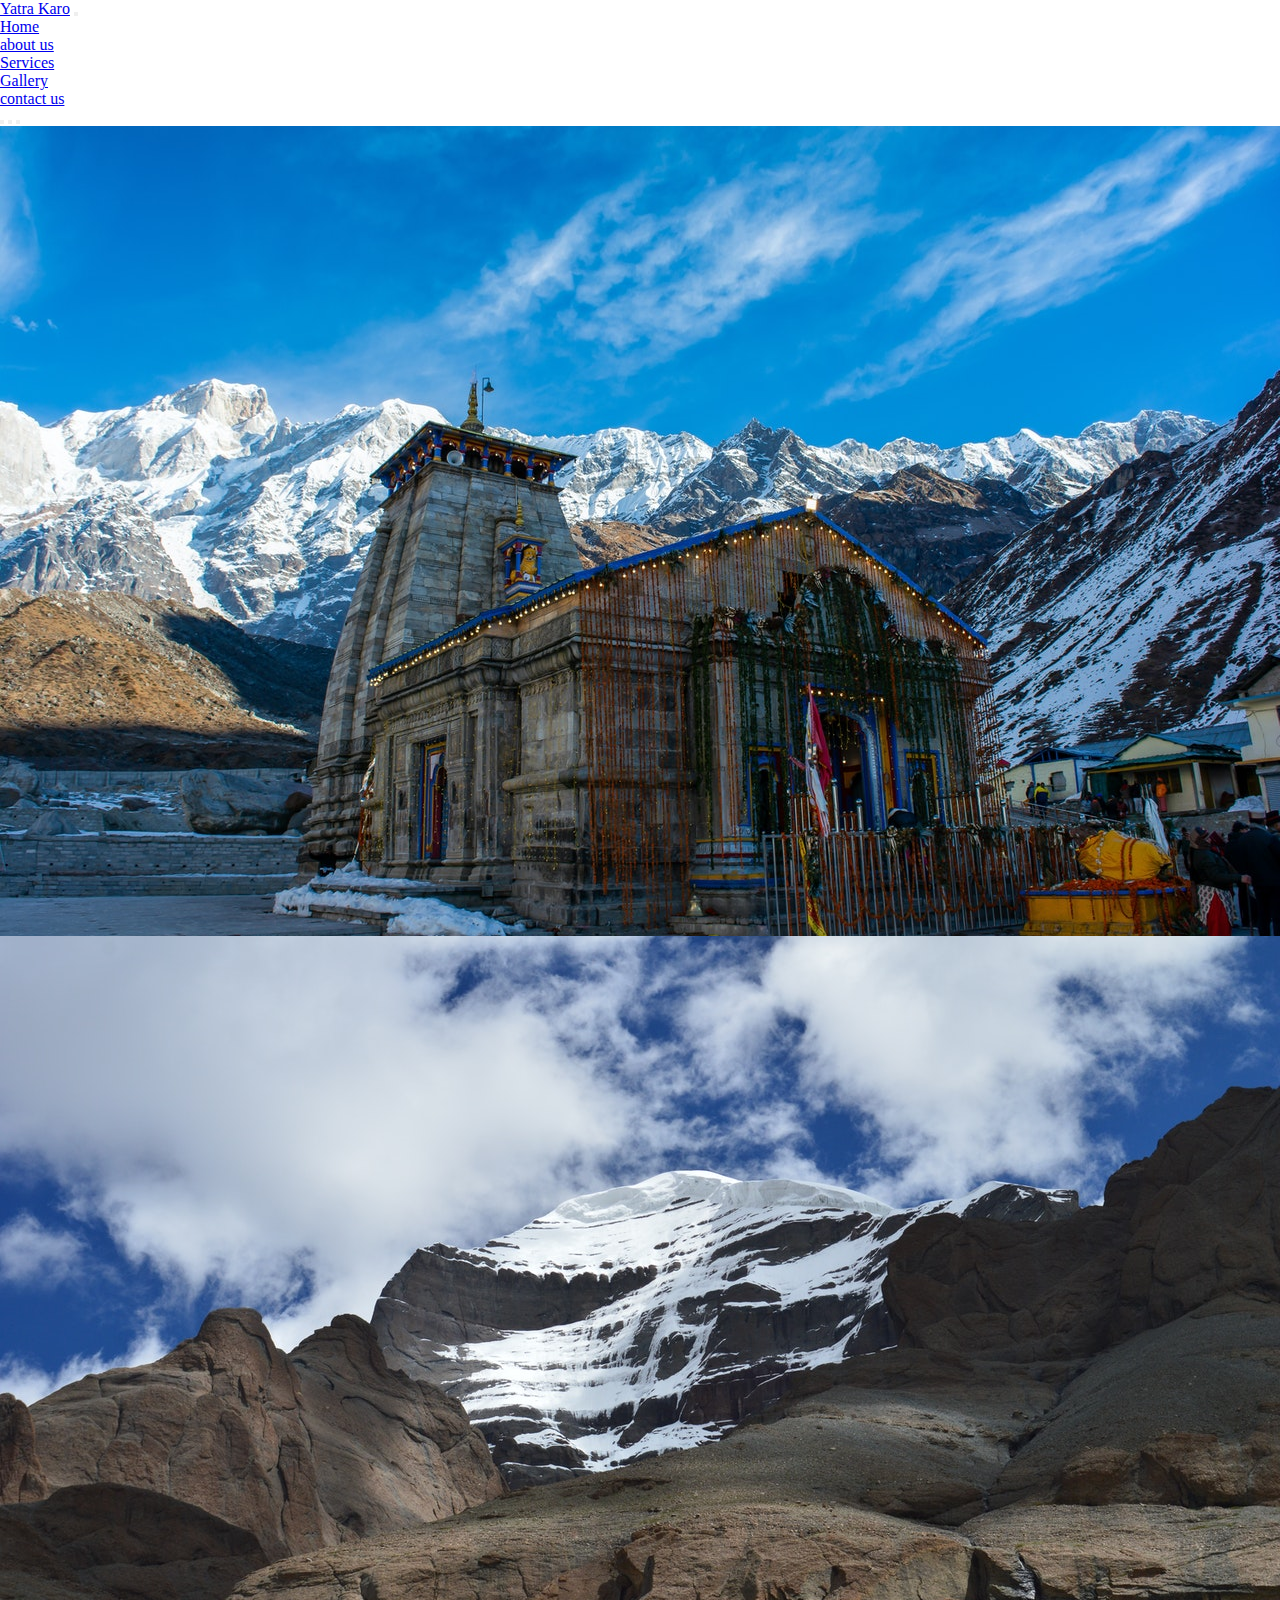
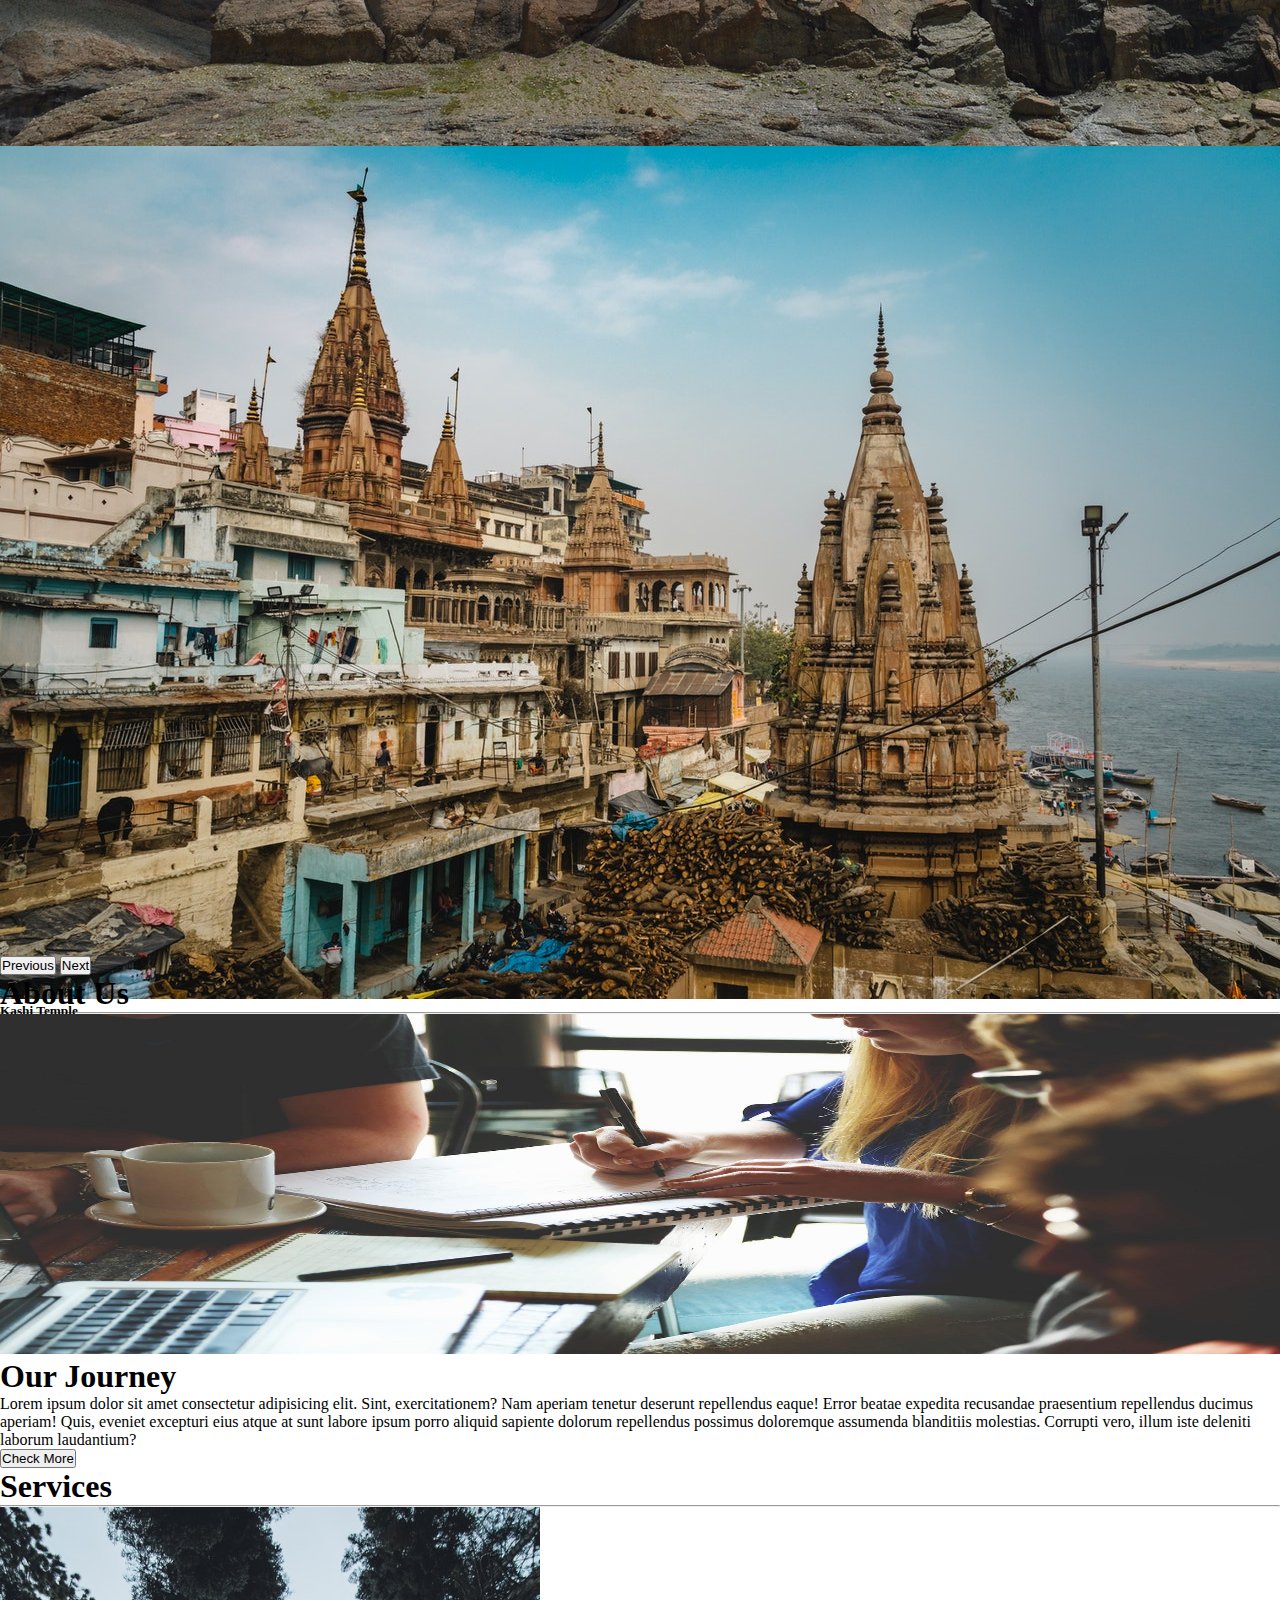
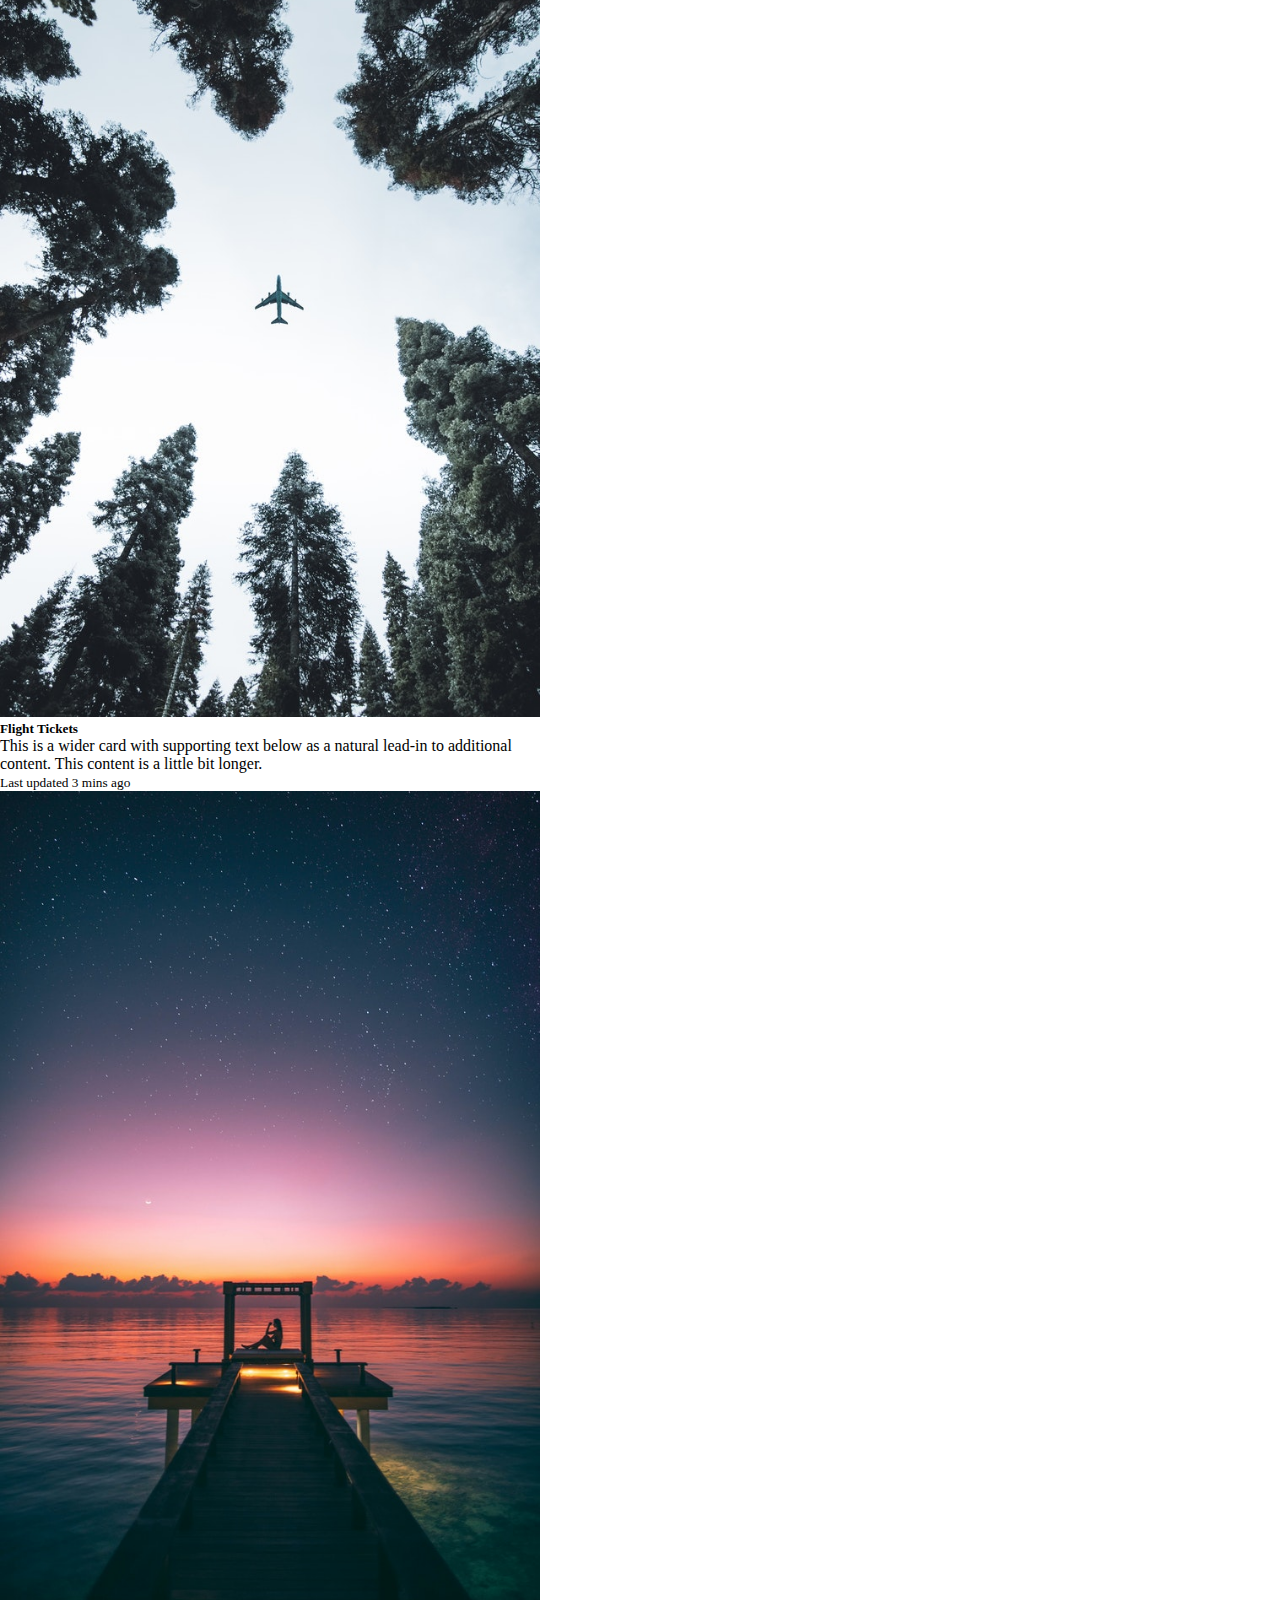
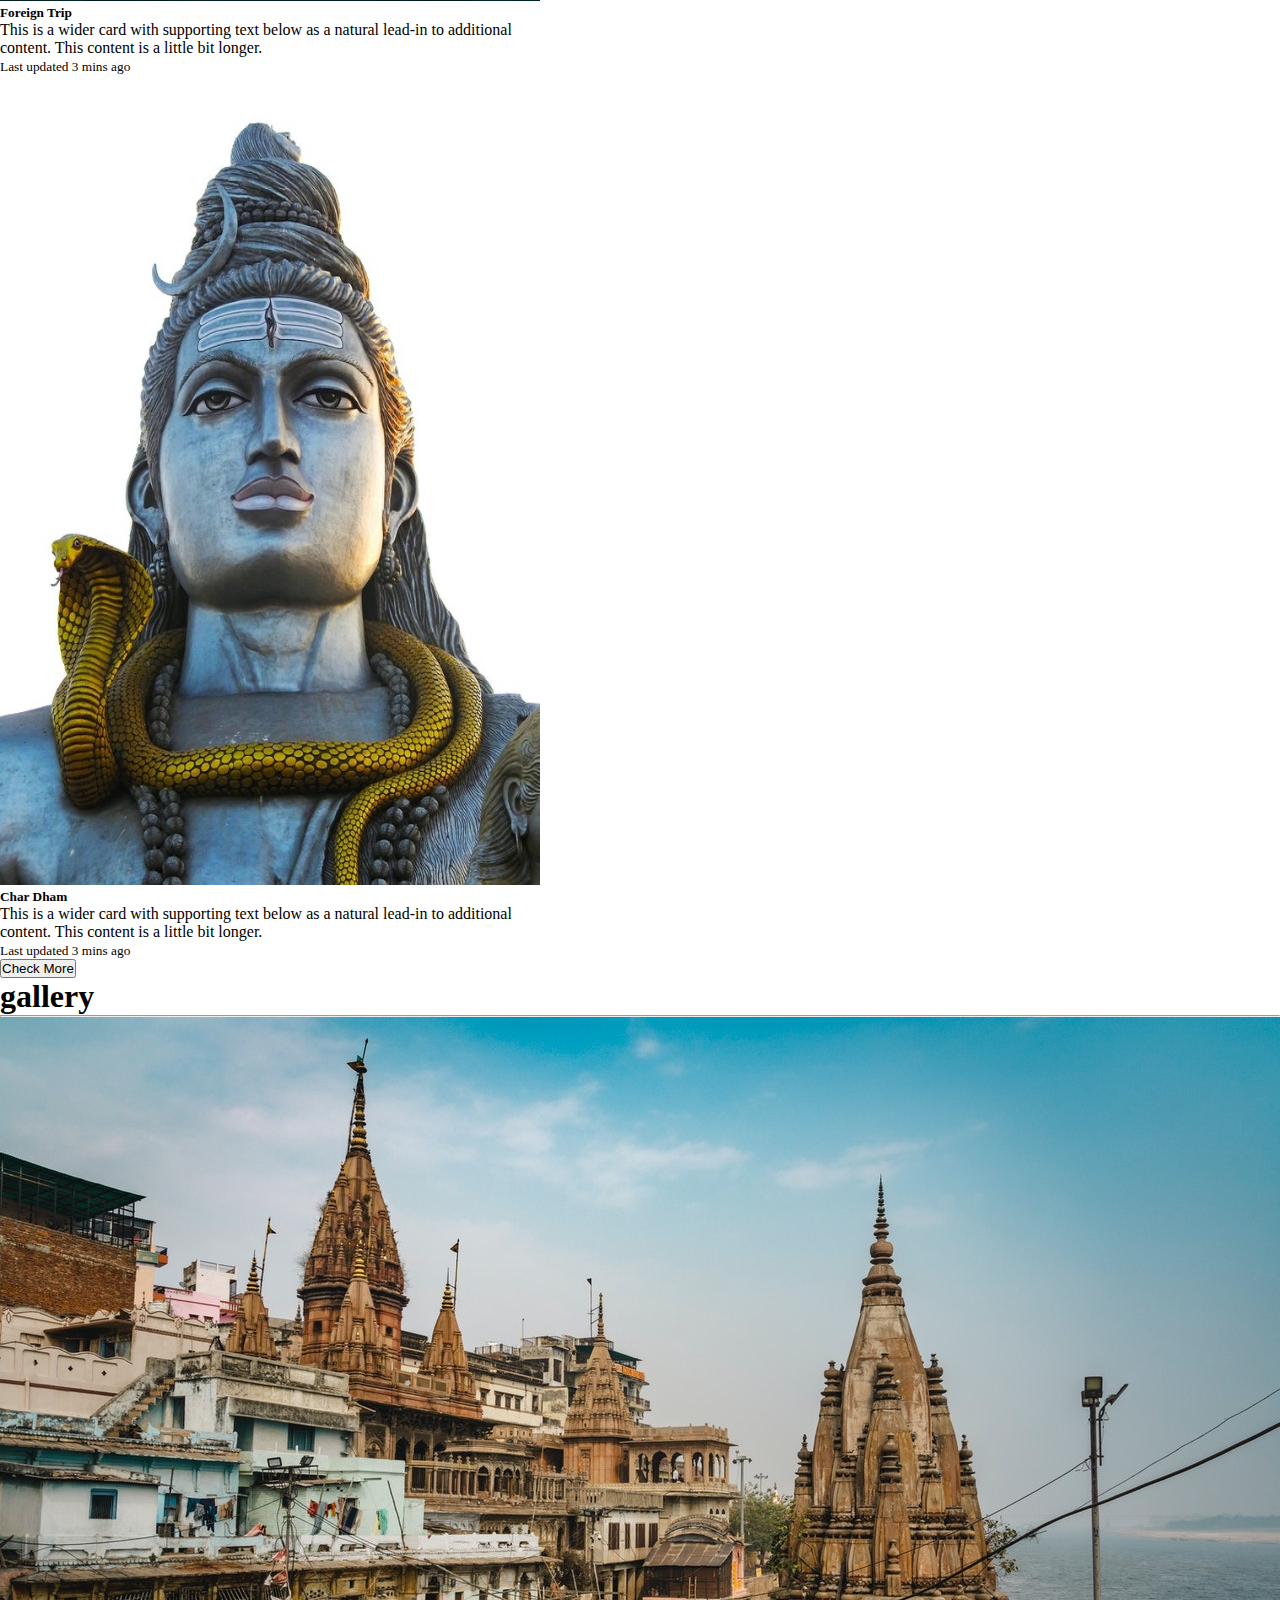
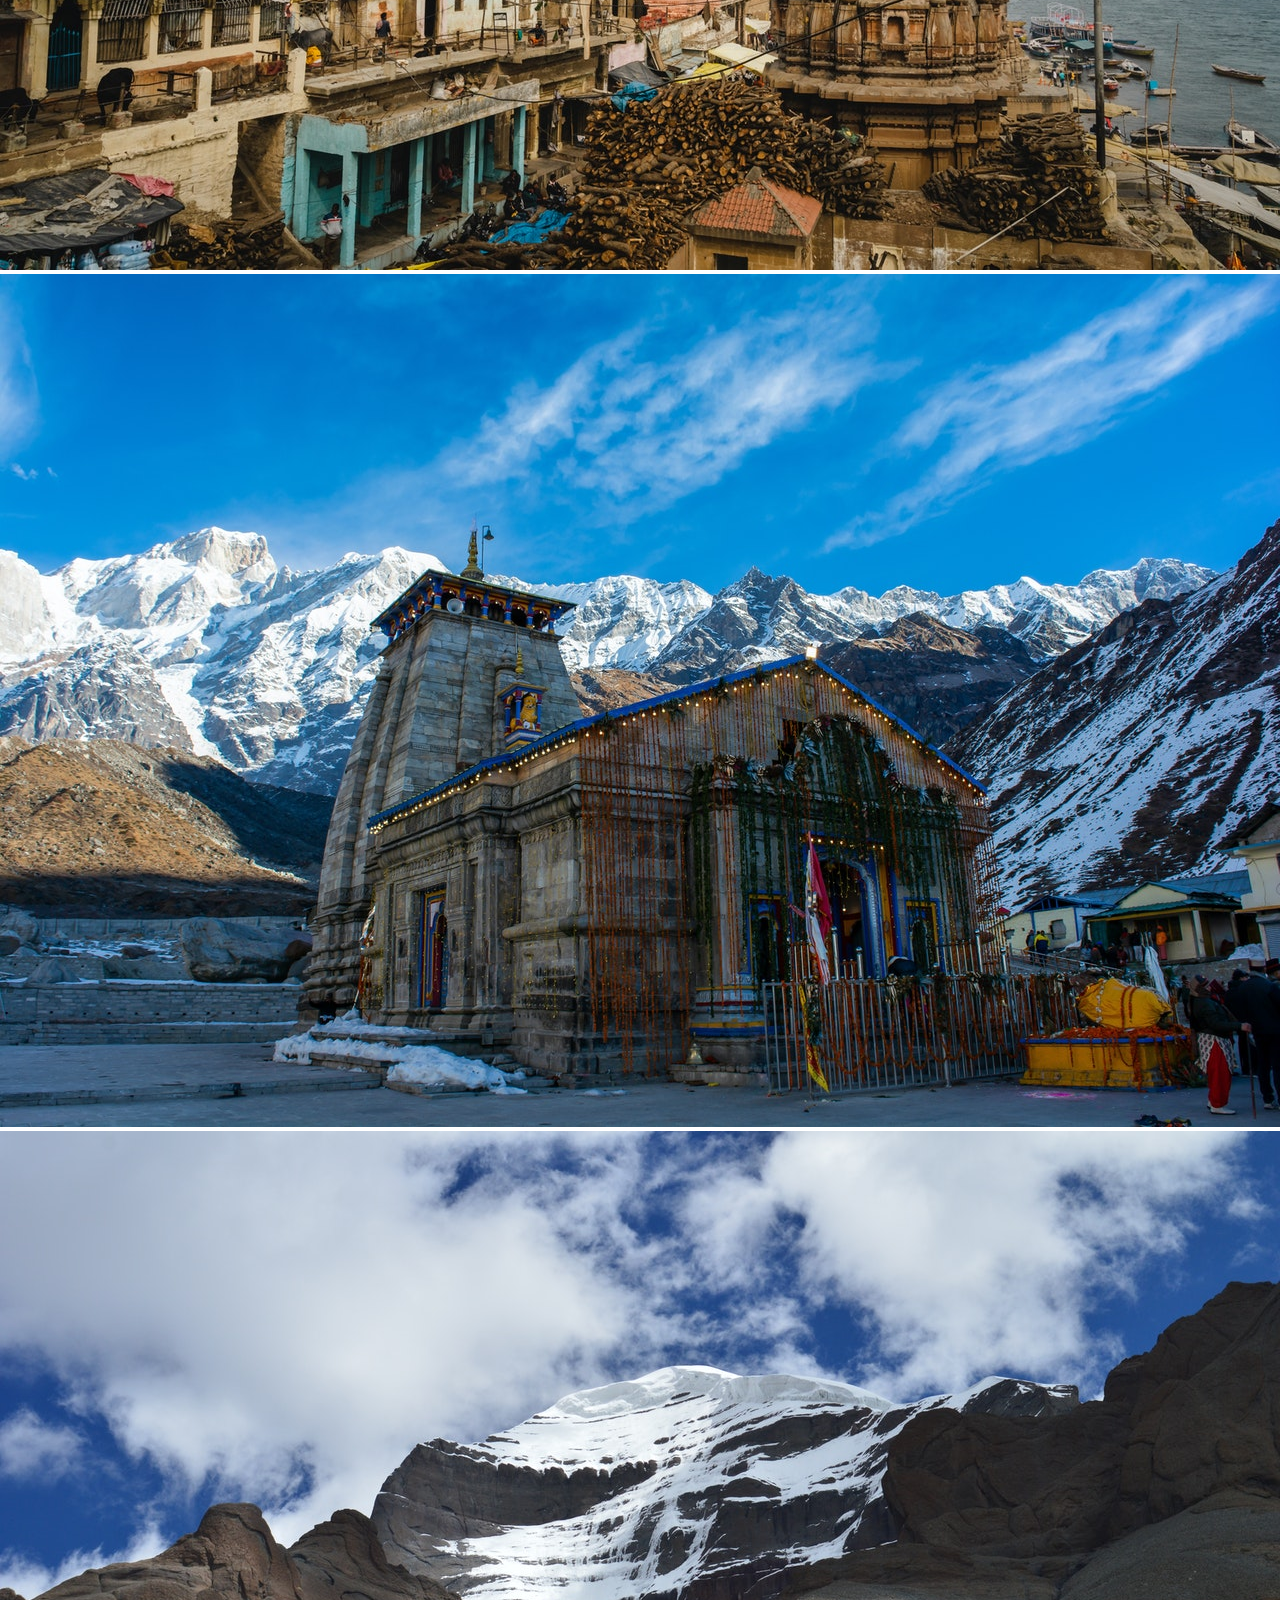
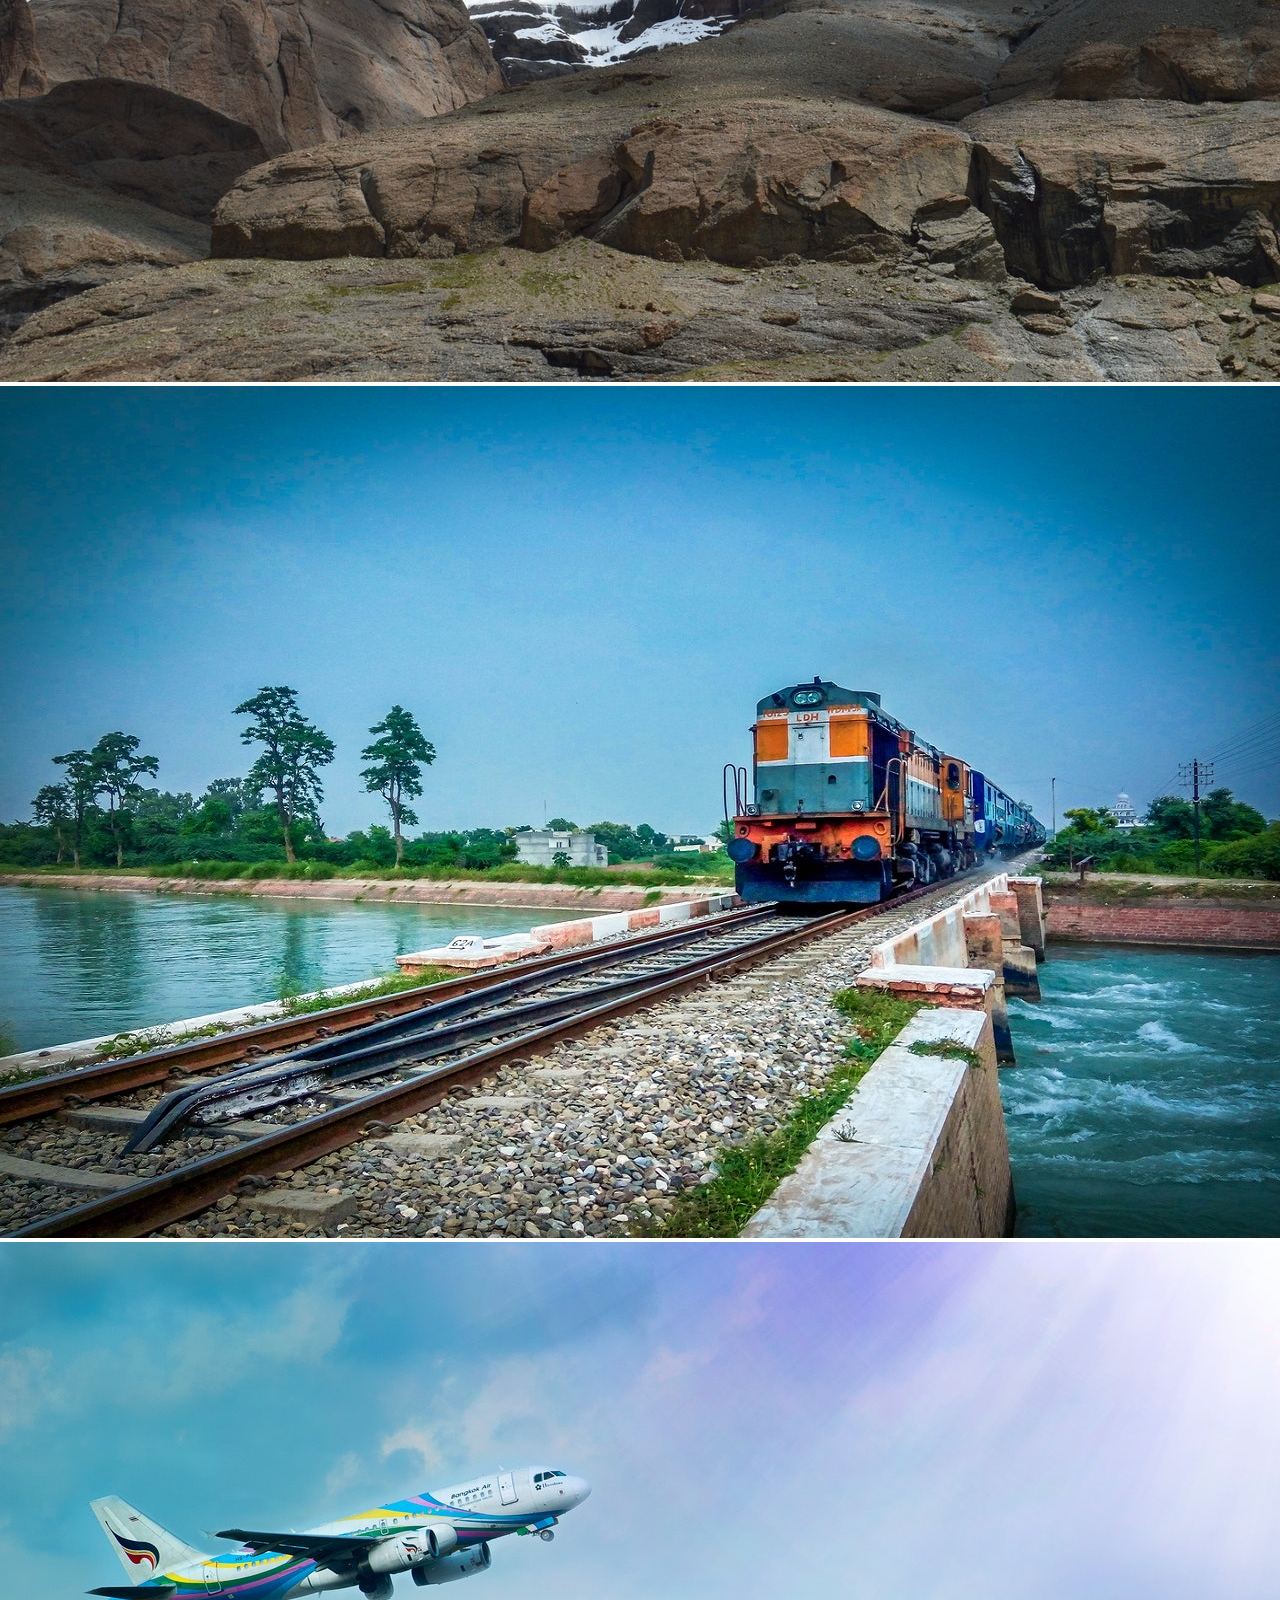
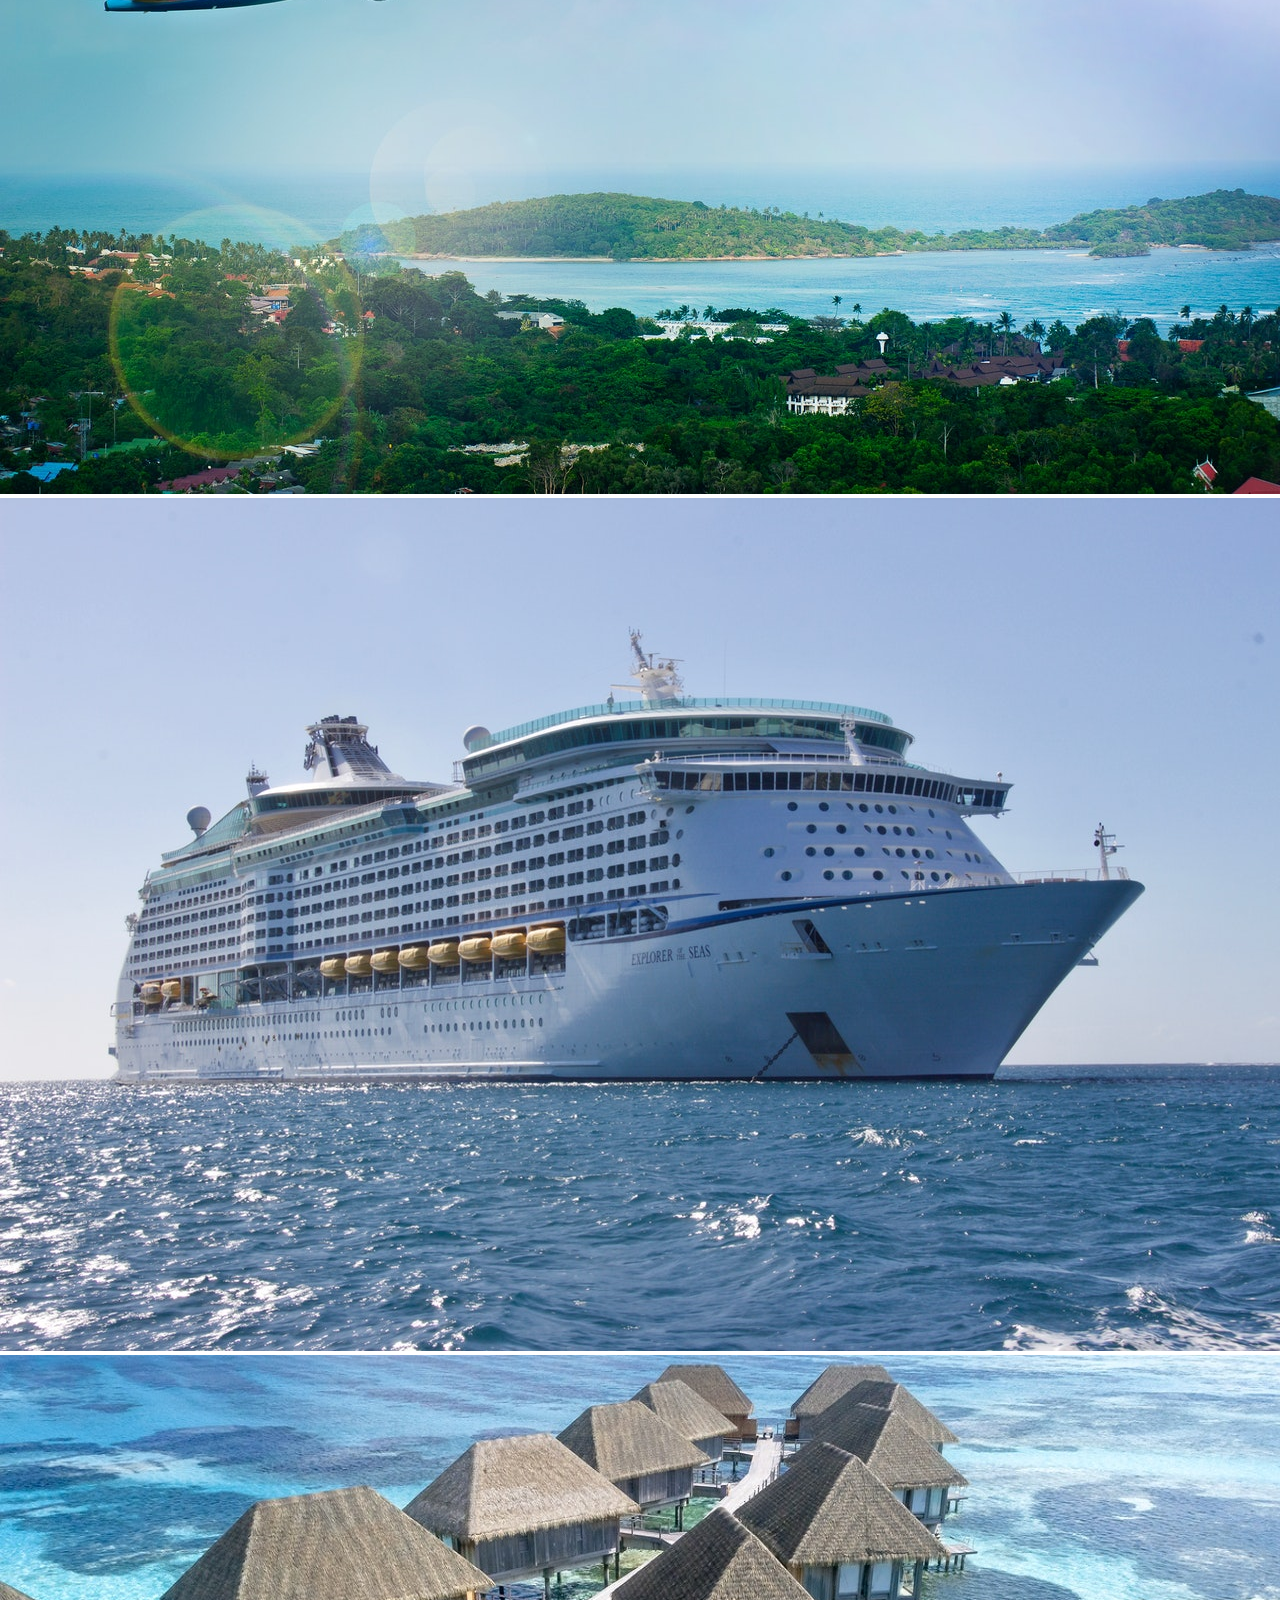
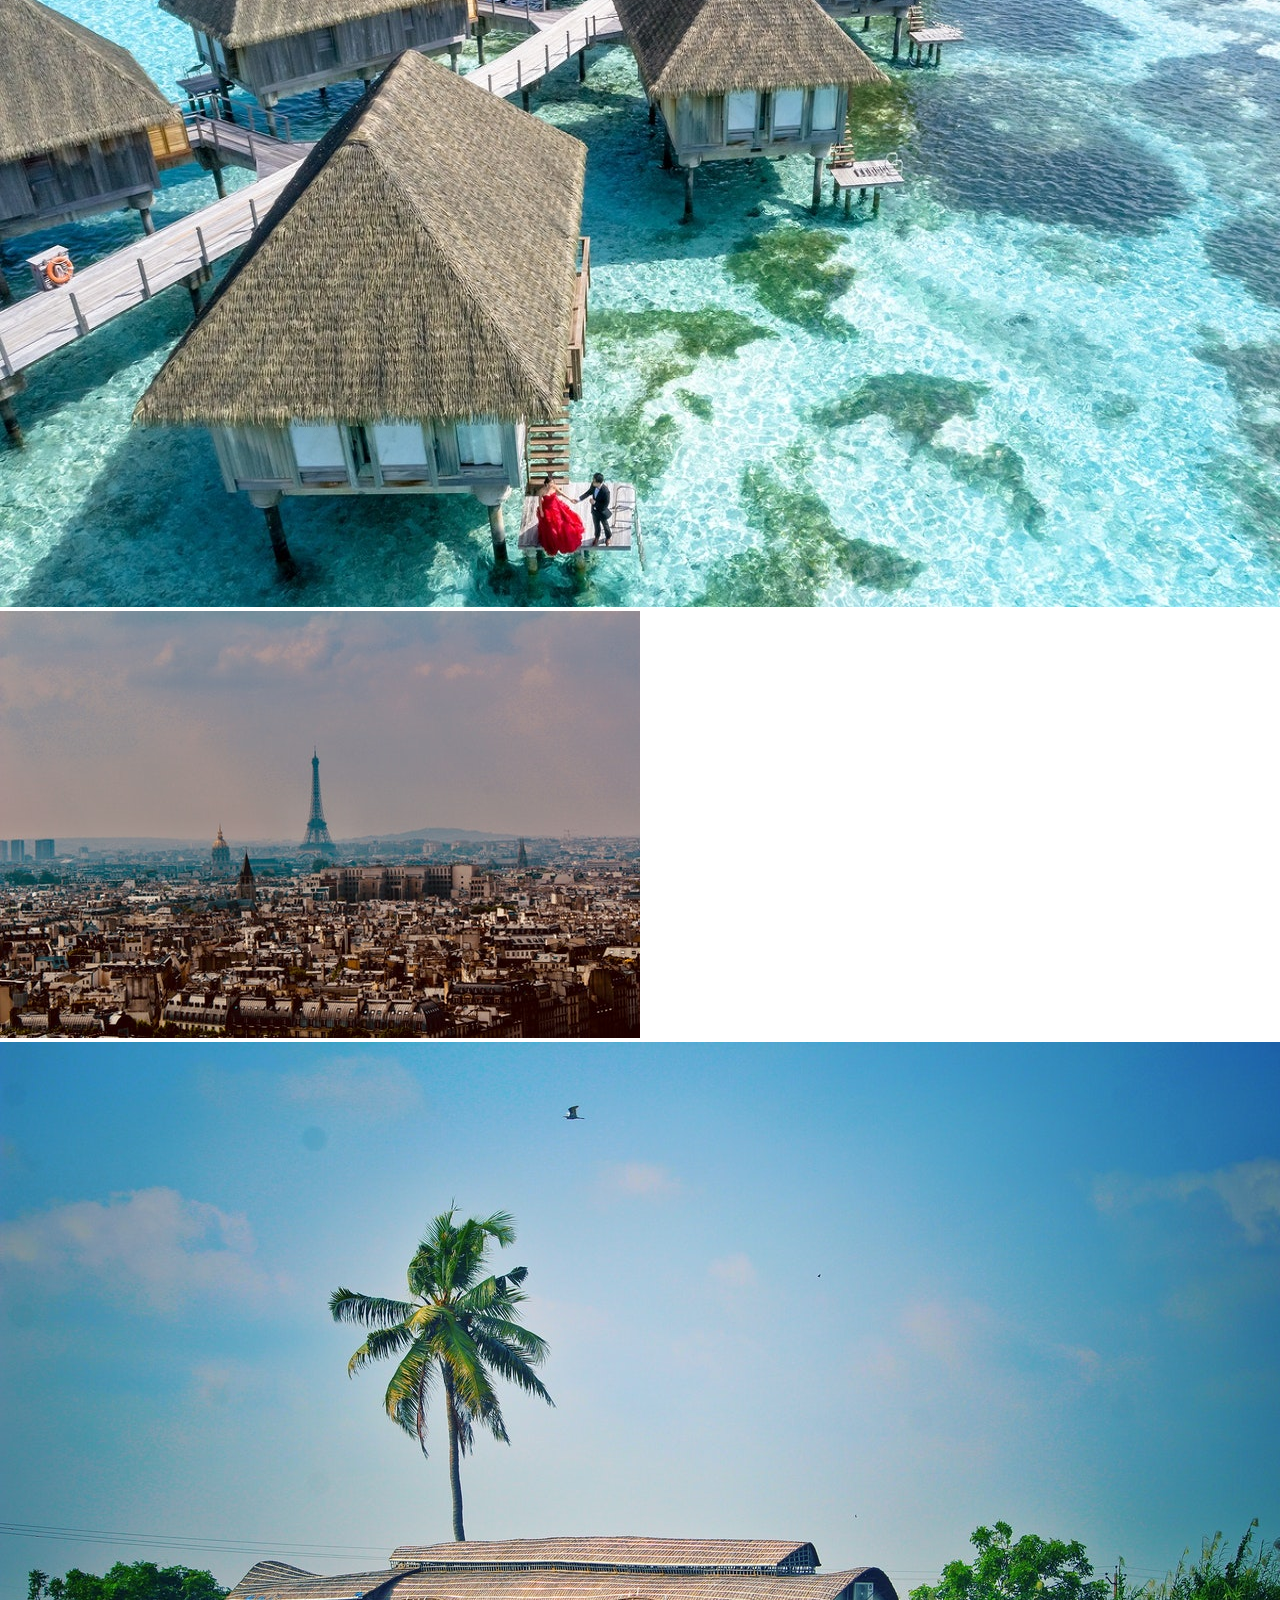
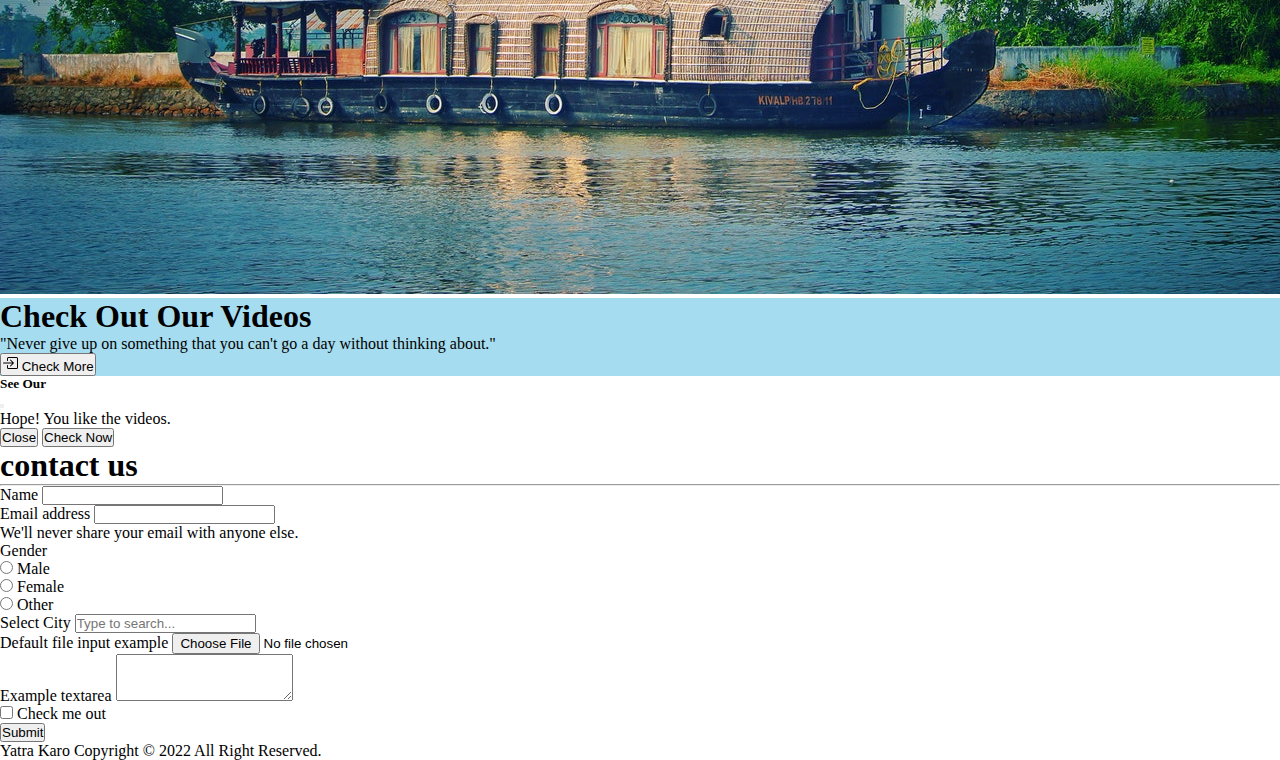
<file: index.html>
<!DOCTYPE html>
<html lang="en">

<head>
    <meta charset="UTF-8">
    <meta http-equiv="X-UA-Compatible" content="IE=edge">
    <meta name="viewport" content="width=device-width, initial-scale=1.0">
    <title>Document</title>


    <!-- bootstrap css -->
    <link href="https://cdn.jsdelivr.net/npm/bootstrap@5.0.2/dist/css/bootstrap.min.css" rel="stylesheet"
        integrity="sha384-EVSTQN3/azprG1Anm3QDgpJLIm9Nao0Yz1ztcQTwFspd3yD65VohhpuuCOmLASjC" crossorigin="anonymous">
    <!-- css -->

    <link rel="stylesheet" href="style.css">
</head>

<body>

    <nav class="navbar navbar-expand-lg navbar-light bg-light">
        <div class="container-fluid">
            <a class="navbar-brand" href="./index.html">Yatra Karo</a>

            <button class="navbar-toggler" type="button" data-bs-toggle="collapse"
                data-bs-target="#navbarSupportedContent" aria-controls="navbarSupportedContent" aria-expanded="false"
                aria-label="Toggle navigation">
                <span class="navbar-toggler-icon"></span>
            </button>
            <div class="collapse navbar-collapse" id="navbarSupportedContent">
                <ul class="navbar-nav ms-auto mb-2 mb-lg-0">
                    <li class="nav-item">
                        <a class="nav-link active" aria-current="page" href="./index.html">Home</a>
                    </li>
                    <li class="nav-item">
                        <a class="nav-link text-capitalize" href="./about.html">about us</a>
                    </li>
                    <li class="nav-item ">
                        <a class="nav-link" href="./service.html">
                            Services
                        </a>

                    </li>
                    <li class="nav-item">
                        <a class="nav-link text-capitalize" href="gallery.html">Gallery</a>
                    </li>
                    <li class="nav-item">
                        <a class="nav-link text-capitalize" href="contact.html">contact us</a>
                    </li>
                </ul>

            </div>
        </div>
    </nav>

    <!-- carousel section  -->
    <header>
        <div id="carouselExampleCaptions" class="carousel slide" data-bs-ride="carousel">
            <div class="carousel-indicators">
                <button type="button" data-bs-target="#carouselExampleCaptions" data-bs-slide-to="0" class="active"
                    aria-current="true" aria-label="Slide 1"></button>
                <button type="button" data-bs-target="#carouselExampleCaptions" data-bs-slide-to="1"
                    aria-label="Slide 2"></button>
                <button type="button" data-bs-target="#carouselExampleCaptions" data-bs-slide-to="2"
                    aria-label="Slide 3"></button>
            </div>
            <div class="carousel-inner">
                <div class="carousel-item active">
                    <img src="./images/C-1.jpg" class="d-block w-100" alt="Kedarnath">
                    <div class="carousel-caption d-none d-md-block">
                        <h5>Kedarnath Temple</h5>
                        <p>Some representative placeholder content for the first slide.</p>
                    </div>
                </div>
                <div class="carousel-item">
                    <img src="./images/C-2.jpg" class="d-block w-100" alt="Amarnath">
                    <div class="carousel-caption d-none d-md-block">
                        <h5>Kailash Mansarovar</h5>
                        <p>Some representative placeholder content for the second slide.</p>
                    </div>
                </div>
                <div class="carousel-item">
                    <img src="./images/C-3.jpg" class="d-block w-100" alt="Kashi">
                    <div class="carousel-caption d-none d-md-block">
                        <h5>Kashi Temple</h5>
                        <p>Some representative placeholder content for the third slide.</p>
                    </div>
                </div>
            </div>
            <button class="carousel-control-prev" type="button" data-bs-target="#carouselExampleCaptions"
                data-bs-slide="prev">
                <span class="carousel-control-prev-icon" aria-hidden="true"></span>
                <span class="visually-hidden">Previous</span>
            </button>
            <button class="carousel-control-next" type="button" data-bs-target="#carouselExampleCaptions"
                data-bs-slide="next">
                <span class="carousel-control-next-icon" aria-hidden="true"></span>
                <span class="visually-hidden">Next</span>
            </button>
        </div>
    </header>


    <!-- ======= About Section ======  -->
    <section class="about my-5">
        <div class="about-text">
            <h1 class="text-center text-capitalize display-4">About Us</h1>
            <hr class="mx-auto w-25" />
        </div>
        <div class="container">
            <div class="row my-5">
                <div class="col-lg-6 col-md-6 col-12 col-xxl-6 ">
                    <figure>
                        <img src="./images/about-img.jpg" class="img-fluid about-img" alt="about us">
                    </figure>

                </div>
                <div
                    class="col-lg-6 col-md-6 col-12 col-xxl-6 d-flex justify-content-center align-items-start flex-column">
                    <h1>Our Journey</h1>
                    <p>Lorem ipsum dolor sit amet consectetur adipisicing elit. Sint, exercitationem? Nam aperiam
                        tenetur deserunt repellendus eaque! Error beatae expedita recusandae praesentium repellendus
                        ducimus aperiam! Quis, eveniet excepturi eius atque at sunt labore ipsum porro aliquid sapiente
                        dolorum repellendus possimus doloremque assumenda blanditiis molestias. Corrupti vero, illum
                        iste deleniti laborum laudantium?</p>
                    <button type="button" class="btn btn-outline-info" data-bs-toggle="tooltip"
                        data-bs-placement="right" title="Who are We?">
                        Check More
                    </button>
                </div>
            </div>

        </div>
    </section>

    <!-- about sectiom end  -->


    <!-- =============== Services Section ============  -->

    <section class="services my-5 bg-light pt-5">
        <div class="services-text">
            <h1 class="text-center text-capitalize display-4">Services</h1>
            <hr class="mx-auto w-25" />
        </div>

        <div class="container">
            <div class="row my-5">
                <div class="col-10 col-md-4 col-xxl-4 mx-auto">

                    <!-- card 1 -->
                    <div class="card mb-3" style="max-width: 540px;">
                        <div class="row ">
                            <div class="col-md-4">
                                <img src="./images/S-1.jpg" class="img-fluid rounded-start" alt="Foreign Trip">
                            </div>
                            <div class="col-md-8">
                                <div class="card-body">
                                    <h5 class="card-title">Flight Tickets</h5>
                                    <p class="card-text">This is a wider card with supporting text below as a natural
                                        lead-in to additional content. This content is a little bit longer.</p>
                                    <p class="card-text"><small class="text-muted">Last updated 3 mins ago</small></p>
                                </div>
                            </div>
                        </div>
                    </div>
                </div>
                <!--  -->

                <!-- card 2 -->
                <div class="col-10 col-md-4 col-xxl-4 mx-auto">
                    <div class="card mb-3" style="max-width: 540px;">
                        <div class="row">
                            <div class="col-md-4">
                                <img src="./images/S-2.jpg" class="img-fluid rounded-start" alt="Flight Ticket">
                            </div>
                            <div class="col-md-8">
                                <div class="card-body">
                                    <h5 class="card-title">Foreign Trip</h5>
                                    <p class="card-text">This is a wider card with supporting text below as a natural
                                        lead-in to additional content. This content is a little bit longer.</p>
                                    <p class="card-text"><small class="text-muted">Last updated 3 mins ago</small></p>
                                </div>
                            </div>
                        </div>
                    </div>
                </div>
                <!--  -->

                <!-- card 3 -->
                <div class="col-10 col-md-4 col-xxl-4 mx-auto">
                    <div class="card mb-3" style="max-width: 540px;">
                        <div class="row">
                            <div class="col-md-4">
                                <img src="./images/S-3.jpg" class="img-fluid rounded-start" alt="Char Dham Yatra">
                            </div>
                            <div class="col-md-8">
                                <div class="card-body">
                                    <h5 class="card-title">Char Dham</h5>
                                    <p class="card-text">This is a wider card with supporting text below as a natural
                                        lead-in to additional content. This content is a little bit longer.</p>
                                    <p class="card-text"><small class="text-muted">Last updated 3 mins ago</small></p>
                                </div>
                            </div>
                        </div>
                    </div>

                </div>


                <!--  -->

                <!--  Button colomn  -->
                <div class="col-12 text-center my-5">

                    <button type="button" class="btn btn-outline-info" data-bs-toggle="tooltip" data-bs-placement="top"
                        title="Our Services">
                        Check More
                    </button>
                </div>

                <!--  -->

            </div>

        </div>
    </section>


    <!-- Services Section End  -->


    <!--========== Gallery Section Starts Here ========================  -->


    <section class="gallery pt-5">
        <div class="gallery-text">
            <h1 class="text-center text-capitalize display-4">gallery</h1>
            <hr class="mx-auto w-25" />
        </div>

        <!-- grid -->

        <div class="container">

            <!-- Row  -->

            <div class="row mt-5 gy-2">

                <!-- img 1 -->
                <div class="col-10 col-md-4 col-xxl-4 mx-auto">
                    <figure>
                        <img src="./images/C-3.jpg" class="img-fluid" alt="gallery img">
                    </figure>
                </div>

                <!-- end -->

                <!-- img 2 -->
                <div class="col-10 col-md-4 col-xxl-4 mx-auto">
                    <figure>
                        <img src="./images/C-1.jpg" class="img-fluid" alt="gallery img">
                    </figure>
                </div>

                <!-- end -->


                <!-- img 3 -->
                <div class="col-10 col-md-4 col-xxl-4 mx-auto">
                    <figure>
                        <img src="./images/C-2.jpg" class="img-fluid" alt="gallery img">
                    </figure>
                </div>

                <!-- end -->


                <!-- img 4 -->
                <div class="col-10 col-md-4 col-xxl-4 mx-auto">
                    <figure>
                        <img src="./images/g-3.jpg" class="img-fluid " alt="gallery img">
                    </figure>
                </div>

                <!-- end -->

                <!-- img 5-->
                <div class="col-10 col-md-4 col-xxl-4 mx-auto">
                    <figure>
                        <img src="./images/g-6.jpg" class=" img-fluid " alt="gallery img">
                    </figure>
                </div>

                <!-- end -->


                <!-- img 6 -->
                <div class="col-10 col-md-4 col-xxl-4 mx-auto">
                    <figure>
                        <img src="./images/g-4.jpg" class="img-fluid " alt="gallery img">
                    </figure>
                </div>

                <!-- end -->





                <!-- img 7 -->
                <div class="col-10 col-md-4 col-xxl-4 mx-auto">
                    <figure>
                        <img src="./images/g-5.jpg" class="img-fluid " alt="gallery img">
                    </figure>
                </div>

                <!-- end -->

                <!-- img 8-->
                <div class="col-10 col-md-4 col-xxl-4 mx-auto">
                    <figure>
                        <img src="./images/g-1.jpg" class="img-fluid " alt="gallery img">
                    </figure>
                </div>

                <!-- end -->


                <!-- img 9 -->

                <div class="col-10 col-md-4 col-xxl-4 mx-auto">
                    <figure>
                        <img src="./images/g-2.jpg" class="img-fluid" alt="gallery img">
                    </figure>
                </div>

                <!-- end -->
            </div>




        </div>


    </section>


    <!-- Gallery Section End  -->



    <!-- =============== Offer Section ============  -->


    <section class="offer my-5 offer-bg py-2">
        <div class="container-fluid ">


            <div class="row ">
                <div class="col-12 col-xxl-12 text-center py-5">
                    <h1 class=" text-white display-5">Check Out Our Videos</h1>
                    <p>"Never give up on something that you can't go a day without thinking about."</p>
                    <button type="button" class="btn btn-outline-light mx-auto" data-bs-toggle="modal"
                        data-bs-target="#exampleModal">
                        <svg xmlns="http://www.w3.org/2000/svg" width="16" height="16" fill="currentColor"
                            class="bi bi-box-arrow-in-right" viewBox="0 0 16 16">
                            <path fill-rule="evenodd"
                                d="M6 3.5a.5.5 0 0 1 .5-.5h8a.5.5 0 0 1 .5.5v9a.5.5 0 0 1-.5.5h-8a.5.5 0 0 1-.5-.5v-2a.5.5 0 0 0-1 0v2A1.5 1.5 0 0 0 6.5 14h8a1.5 1.5 0 0 0 1.5-1.5v-9A1.5 1.5 0 0 0 14.5 2h-8A1.5 1.5 0 0 0 5 3.5v2a.5.5 0 0 0 1 0v-2z" />
                            <path fill-rule="evenodd"
                                d="M11.854 8.354a.5.5 0 0 0 0-.708l-3-3a.5.5 0 1 0-.708.708L10.293 7.5H1.5a.5.5 0 0 0 0 1h8.793l-2.147 2.146a.5.5 0 0 0 .708.708l3-3z" />

                        </svg>
                        Check More
                    </button>
                </div>

            </div>
        </div>

        </div>
    </section>

    <!-- Modal -->
    <div class="modal fade" id="exampleModal" tabindex="-1" aria-labelledby="exampleModalLabel" aria-hidden="true">
        <div class="modal-dialog">
            <div class="modal-content">
                <div class="modal-header">
                    <h5 class="modal-title" id="exampleModalLabel">See Our</h5>
                    <button type="button" class="btn-close" data-bs-dismiss="modal" aria-label="Close"></button>
                </div>
                <div class="modal-body">
                    Hope! You like the videos.
                </div>
                <div class="modal-footer">
                    <button type="button" class="btn btn-secondary" data-bs-dismiss="modal">Close</button>
                    <a href=""><button type="button" class="btn btn-primary">Check Now</button></a>
                </div>
            </div>
        </div>
    </div>

    <!-- ----------------------------- Modal End --------------------------------------- -->


    <!-- Offer Section End  -->

    <!-- =============== Contact Us Section ============  -->



    <section class="contact my-5 ">
        <div class="contact-text">
            <h1 class="text-center text-capitalize display-5">contact us</h1>
            <hr class="mx-auto w-25" />
        </div>
        <div class="container">
            <div class="row">
                <div class="col-12 col-xxl-6 col-md-6 mx-auto">
                    <form>
                        <div class="mb-3">
                            <label for="nameInput" class="form-label">Name</label>
                            <input type="text" class="form-control" id="nameInput">
                        </div>
                        <div class=" mb-3">
                            <label for="exampleInputEmail1" class="form-label">Email address</label>
                            <input type="email" class="form-control" id="exampleInputEmail1"
                                aria-describedby="emailHelp">
                            <div id="emailHelp" class="form-text">We'll never share your email with anyone else.</div>
                        </div>


                        <div class="mb-3">
                            <label class="pe-4">Gender</label>
                            <div class="form-check form-check-inline">
                                <input class="form-check-input" type="radio" name="inlineRadioOptions" id="inlineRadio1"
                                    value="option1">
                                <label class="form-check-label" for="inlineRadio1">Male</label>
                            </div>
                            <div class="form-check form-check-inline">
                                <input class="form-check-input" type="radio" name="inlineRadioOptions" id="inlineRadio2"
                                    value="option2">
                                <label class="form-check-label" for="inlineRadio2">Female</label>
                            </div>
                            <div class="form-check form-check-inline">
                                <input class="form-check-input" type="radio" name="inlineRadioOptions" id="inlineRadio3"
                                    value="option2">
                                <label class="form-check-label" for="inlineRadio3">Other</label>
                            </div>

                        </div>

                        <div class="mb-3">
                            <label for="exampleDataList" class="form-label">Select City</label>
                            <input class="form-control" list="datalistOptions" id="exampleDataList"
                                placeholder="Type to search...">
                            <datalist id="datalistOptions">
                                <option value="San Francisco">
                                <option value="Kerala">
                                <option value="Goa">
                                <option value="Los Angeles">
                                <option value="Mumbai">
                            </datalist>
                        </div>
                        <div class="mb-3">
                            <label for="formFile" class="form-label">Default file input example</label>
                            <input class="form-control" type="file" id="formFile">
                        </div>
                        <div class="mb-3">
                            <label for="exampleFormControlTextarea1" class="form-label">Example textarea</label>
                            <textarea class="form-control" id="exampleFormControlTextarea1" rows="3"></textarea>
                        </div>


                        <div class="mb-3 form-check">
                            <input type="checkbox" class="form-check-input" id="exampleCheck1">
                            <label class="form-check-label" for="exampleCheck1">Check me out</label>
                        </div>

                        <button type="submit" class="btn btn-primary">Submit</button>
                    </form>
                </div>
            </div>
        </div>
    </section>


    <!-- Contact Us Section End  -->


    <!-- =============== Fooetr Section ============  -->

    <footer class="bg-dark text-white text-center p-2">
        <p class=" mb-0">Yatra Karo Copyright &copy; 2022 All Right Reserved.</p>
    </footer>



    <!-- Footer Section End  -->

    <!-- Option 2: Separate Popper and Bootstrap JS -->

    <script src="https://cdn.jsdelivr.net/npm/@popperjs/core@2.9.2/dist/umd/popper.min.js"
        integrity="sha384-IQsoLXl5PILFhosVNubq5LC7Qb9DXgDA9i+tQ8Zj3iwWAwPtgFTxbJ8NT4GN1R8p"
        crossorigin="anonymous"></script>
    <script src="https://cdn.jsdelivr.net/npm/bootstrap@5.0.2/dist/js/bootstrap.min.js"
        integrity="sha384-cVKIPhGWiC2Al4u+LWgxfKTRIcfu0JTxR+EQDz/bgldoEyl4H0zUF0QKbrJ0EcQF"
        crossorigin="anonymous"></script>

    <!-- ToolTip Script  -->
    <script>
        const tooltipTriggerList = document.querySelectorAll('[data-bs-toggle="tooltip"]')
        const tooltipList = [...tooltipTriggerList].map(tooltipTriggerEl => new bootstrap.Tooltip(tooltipTriggerEl))
    </script>
    <!-- end  -->
</body>

</html>
</file>
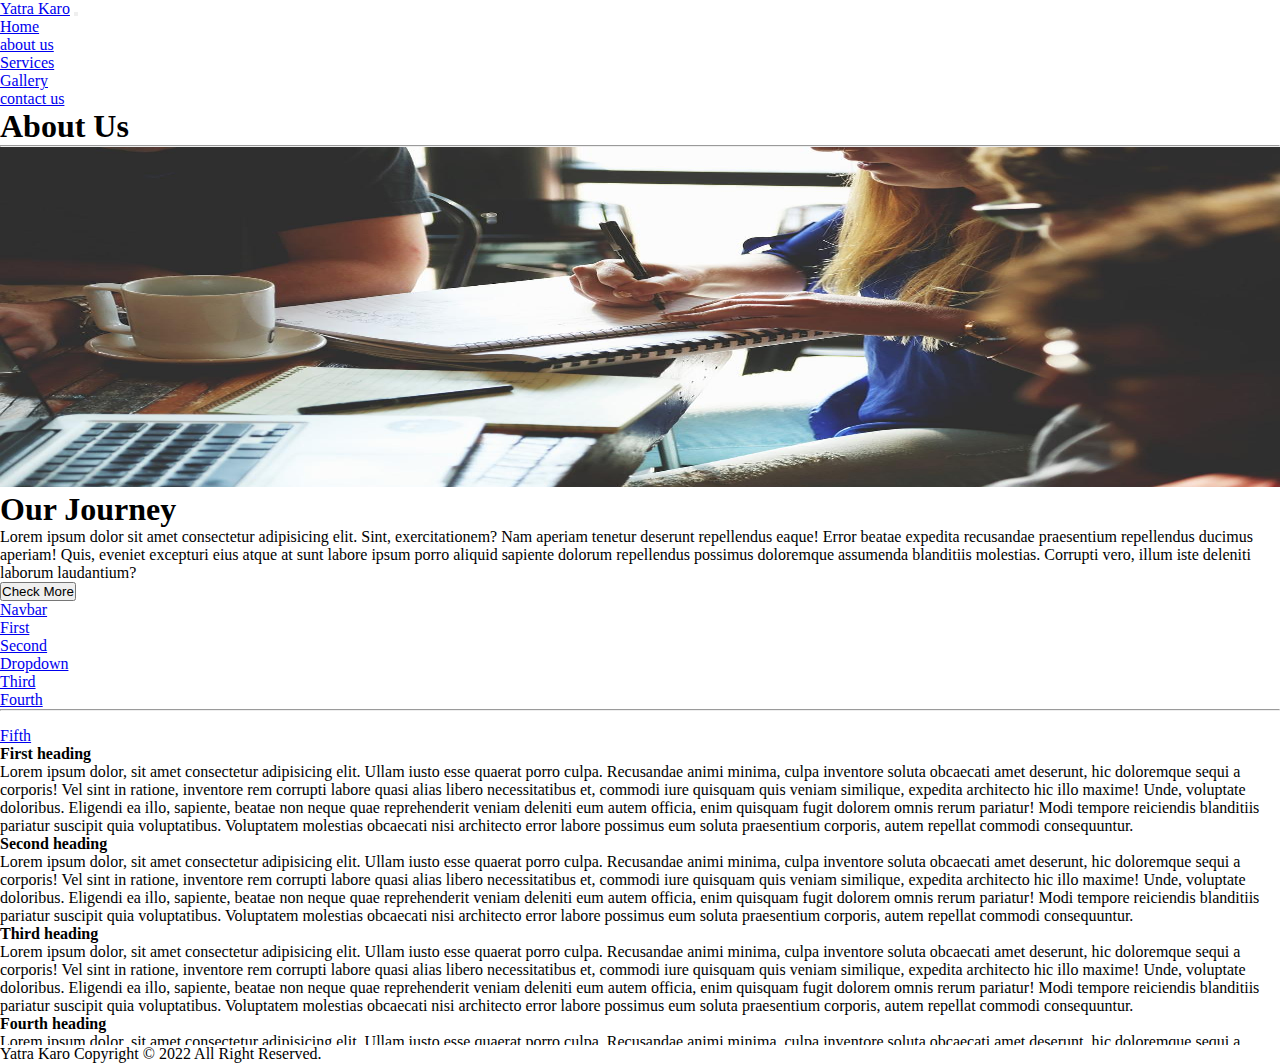
<file: about.html>
<!DOCTYPE html>
<html lang="en">

<head>
    <meta charset="UTF-8">
    <meta http-equiv="X-UA-Compatible" content="IE=edge">
    <meta name="viewport" content="width=device-width, initial-scale=1.0">
    <title>Document</title>
    <!-- css -->


    <!-- bootstrap css -->
    <link href="https://cdn.jsdelivr.net/npm/bootstrap@5.2.0-beta1/dist/css/bootstrap.min.css" rel="stylesheet"
        integrity="sha384-0evHe/X+R7YkIZDRvuzKMRqM+OrBnVFBL6DOitfPri4tjfHxaWutUpFmBp4vmVor" crossorigin="anonymous">


    <link rel="stylesheet" href="style.css">

</head>

<body>

    <nav class="navbar navbar-expand-lg navbar-light bg-light">
        <div class="container-fluid">
            <a class="navbar-brand" href="./index.html">Yatra Karo</a>

            <button class="navbar-toggler" type="button" data-bs-toggle="collapse"
                data-bs-target="#navbarSupportedContent" aria-controls="navbarSupportedContent" aria-expanded="false"
                aria-label="Toggle navigation">
                <span class="navbar-toggler-icon"></span>
            </button>
            <div class="collapse navbar-collapse" id="navbarSupportedContent">
                <ul class="navbar-nav ms-auto mb-2 mb-lg-0">
                    <li class="nav-item">
                        <a class="nav-link" aria-current="page" href="./index.html">Home</a>
                    </li>
                    <li class="nav-item">
                        <a class="nav-link text-capitalize" href="./about.html">about us</a>
                    </li>
                    <li class="nav-item ">
                        <a class="nav-link" href="./service.html">
                            Services
                        </a>

                    </li>
                    <li class="nav-item">
                        <a class="nav-link text-capitalize" href="gallery.html">Gallery</a>
                    </li>
                    <li class="nav-item">
                        <a class="nav-link text-capitalize" href="contact.html">contact us</a>
                    </li>
                </ul>

            </div>
        </div>
    </nav>



    <!-- ======= About Section ======  -->
    <section class="about my-5">
        <div class="about-text">
            <h1 class="text-center text-capitalize display-4">About Us</h1>
            <hr class="mx-auto w-25" />
        </div>
        <div class="container">
            <div class="row my-5">
                <div class="col-lg-6 col-md-6 col-12 col-xxl-6 ">
                    <figure>
                        <img src="./images/about-img.jpg" class="img-fluid about-img" alt="about us">
                    </figure>

                </div>
                <div
                    class="col-lg-6 col-md-6 col-12 col-xxl-6 d-flex justify-content-center align-items-start flex-column">
                    <h1>Our Journey</h1>
                    <p>Lorem ipsum dolor sit amet consectetur adipisicing elit. Sint, exercitationem? Nam aperiam
                        tenetur deserunt repellendus eaque! Error beatae expedita recusandae praesentium repellendus
                        ducimus aperiam! Quis, eveniet excepturi eius atque at sunt labore ipsum porro aliquid
                        sapiente
                        dolorum repellendus possimus doloremque assumenda blanditiis molestias. Corrupti vero, illum
                        iste deleniti laborum laudantium?</p>
                    <button type="button" class="btn btn-outline-info" data-bs-toggle="tooltip"
                        data-bs-placement="right" title="Who are We?">
                        Check More
                    </button>
                </div>
            </div>

        </div>

        <div class="container">
            <div class="row">
                <div id="navbar-example" style="position:relative;">
                    <nav id="navbar-example2" class="navbar bg-light px-3">
                        <a class="navbar-brand" href="#">Navbar</a>
                        <ul class="nav nav-pills">
                            <li class="nav-item">
                                <a class="nav-link" href="#scrollspyHeading1">First</a>
                            </li>
                            <li class="nav-item">
                                <a class="nav-link" href="#scrollspyHeading2">Second</a>
                            </li>
                            <li class="nav-item dropdown">
                                <a class="nav-link dropdown-toggle" data-bs-toggle="dropdown" href="#" role="button"
                                    aria-expanded="false">Dropdown</a>
                                <ul class="dropdown-menu">
                                    <li><a class="dropdown-item" href="#scrollspyHeading3">Third</a></li>
                                    <li><a class="dropdown-item" href="#scrollspyHeading4">Fourth</a></li>
                                    <li>
                                        <hr class="dropdown-divider">
                                    </li>
                                    <li><a class="dropdown-item" href="#scrollspyHeading5">Fifth</a></li>
                                </ul>
                            </li>
                        </ul>
                    </nav>
                    <div data-bs-spy="scroll" data-bs-target="#navbar-example2" data-bs-smooth-scroll="true"
                        class="scrollspy-example" data-bs-offset="20" tabindex="0"
                        style="height: 300px; overflow-y:scroll; ">
                        <h4 id="scrollspyHeading1">First heading</h4>
                        <p>Lorem ipsum dolor, sit amet consectetur adipisicing elit. Ullam iusto esse quaerat porro
                            culpa. Recusandae animi minima, culpa inventore soluta obcaecati amet deserunt, hic
                            doloremque sequi a corporis! Vel sint in ratione, inventore rem corrupti labore quasi
                            alias libero necessitatibus et, commodi iure quisquam quis veniam similique, expedita
                            architecto hic illo maxime! Unde, voluptate doloribus. Eligendi ea illo, sapiente,
                            beatae non neque quae reprehenderit veniam deleniti eum autem officia, enim quisquam
                            fugit dolorem omnis rerum pariatur! Modi tempore reiciendis blanditiis pariatur suscipit
                            quia voluptatibus. Voluptatem molestias obcaecati nisi architecto error labore possimus
                            eum soluta praesentium corporis, autem repellat commodi consequuntur.</p>
                        <h4 id="scrollspyHeading2">Second heading</h4>
                        <p>Lorem ipsum dolor, sit amet consectetur adipisicing elit. Ullam iusto esse quaerat porro
                            culpa. Recusandae animi minima, culpa inventore soluta obcaecati amet deserunt, hic
                            doloremque sequi a corporis! Vel sint in ratione, inventore rem corrupti labore quasi
                            alias libero necessitatibus et, commodi iure quisquam quis veniam similique, expedita
                            architecto hic illo maxime! Unde, voluptate doloribus. Eligendi ea illo, sapiente,
                            beatae non neque quae reprehenderit veniam deleniti eum autem officia, enim quisquam
                            fugit dolorem omnis rerum pariatur! Modi tempore reiciendis blanditiis pariatur suscipit
                            quia voluptatibus. Voluptatem molestias obcaecati nisi architecto error labore possimus
                            eum soluta praesentium corporis, autem repellat commodi consequuntur.</p>
                        <h4 id="scrollspyHeading3">Third heading</h4>
                        <p>Lorem ipsum dolor, sit amet consectetur adipisicing elit. Ullam iusto esse quaerat porro
                            culpa. Recusandae animi minima, culpa inventore soluta obcaecati amet deserunt, hic
                            doloremque sequi a corporis! Vel sint in ratione, inventore rem corrupti labore quasi
                            alias libero necessitatibus et, commodi iure quisquam quis veniam similique, expedita
                            architecto hic illo maxime! Unde, voluptate doloribus. Eligendi ea illo, sapiente,
                            beatae non neque quae reprehenderit veniam deleniti eum autem officia, enim quisquam
                            fugit dolorem omnis rerum pariatur! Modi tempore reiciendis blanditiis pariatur suscipit
                            quia voluptatibus. Voluptatem molestias obcaecati nisi architecto error labore possimus
                            eum soluta praesentium corporis, autem repellat commodi consequuntur.</p>
                        <h4 id="scrollspyHeading4">Fourth heading</h4>
                        <p>Lorem ipsum dolor, sit amet consectetur adipisicing elit. Ullam iusto esse quaerat porro
                            culpa. Recusandae animi minima, culpa inventore soluta obcaecati amet deserunt, hic
                            doloremque sequi a corporis! Vel sint in ratione, inventore rem corrupti labore quasi
                            alias libero necessitatibus et, commodi iure quisquam quis veniam similique, expedita
                            architecto hic illo maxime! Unde, voluptate doloribus. Eligendi ea illo, sapiente,
                            beatae non neque quae reprehenderit veniam deleniti eum autem officia, enim quisquam
                            fugit dolorem omnis rerum pariatur! Modi tempore reiciendis blanditiis pariatur suscipit
                            quia voluptatibus. Voluptatem molestias obcaecati nisi architecto error labore possimus
                            eum soluta praesentium corporis, autem repellat commodi consequuntur.</p>
                        <h4 id="scrollspyHeading5">Fifth heading</h4>
                        <p>Lorem ipsum dolor, sit amet consectetur adipisicing elit. Ullam iusto esse quaerat porro
                            culpa. Recusandae animi minima, culpa inventore soluta obcaecati amet deserunt, hic
                            doloremque sequi a corporis! Vel sint in ratione, inventore rem corrupti labore quasi
                            alias libero necessitatibus et, commodi iure quisquam quis veniam similique, expedita
                            architecto hic illo maxime! Unde, voluptate doloribus. Eligendi ea illo, sapiente,
                            beatae non neque quae reprehenderit veniam deleniti eum autem officia, enim quisquam
                            fugit dolorem omnis rerum pariatur! Modi tempore reiciendis blanditiis pariatur suscipit
                            quia voluptatibus. Voluptatem molestias obcaecati nisi architecto error labore possimus
                            eum soluta praesentium corporis, autem repellat commodi consequuntur.</p>
                    </div>


                </div>
            </div>
        </div>
    </section>

    <!-- about sectiom end  -->

    <footer class="bg-dark text-white text-center p-2">
        <p class=" mb-0">Yatra Karo Copyright &copy; 2022 All Right Reserved.</p>
    </footer>



    <!-- Footer Section End  -->

    <!-- Option 2: Separate Popper and Bootstrap JS -->

    <script src="https://cdn.jsdelivr.net/npm/@popperjs/core@2.9.2/dist/umd/popper.min.js"
        integrity="sha384-IQsoLXl5PILFhosVNubq5LC7Qb9DXgDA9i+tQ8Zj3iwWAwPtgFTxbJ8NT4GN1R8p"
        crossorigin="anonymous"></script>
    <script src="https://cdn.jsdelivr.net/npm/bootstrap@5.0.2/dist/js/bootstrap.min.js"
        integrity="sha384-cVKIPhGWiC2Al4u+LWgxfKTRIcfu0JTxR+EQDz/bgldoEyl4H0zUF0QKbrJ0EcQF"
        crossorigin="anonymous"></script>

    <!-- ToolTip Script  -->
    <script>

        const tooltipTriggerList = document.querySelectorAll('[data-bs-toggle="tooltip"]')
        const tooltipList = [...tooltipTriggerList].map(tooltipTriggerEl => new bootstrap.Tooltip(tooltipTriggerEl))

        const scrollSpy = new bootstrap.ScrollSpy(document.body, {
            target: '#navbar-example2'
        })

    </script>
    <!-- end  -->
</body>

</html>
</file>
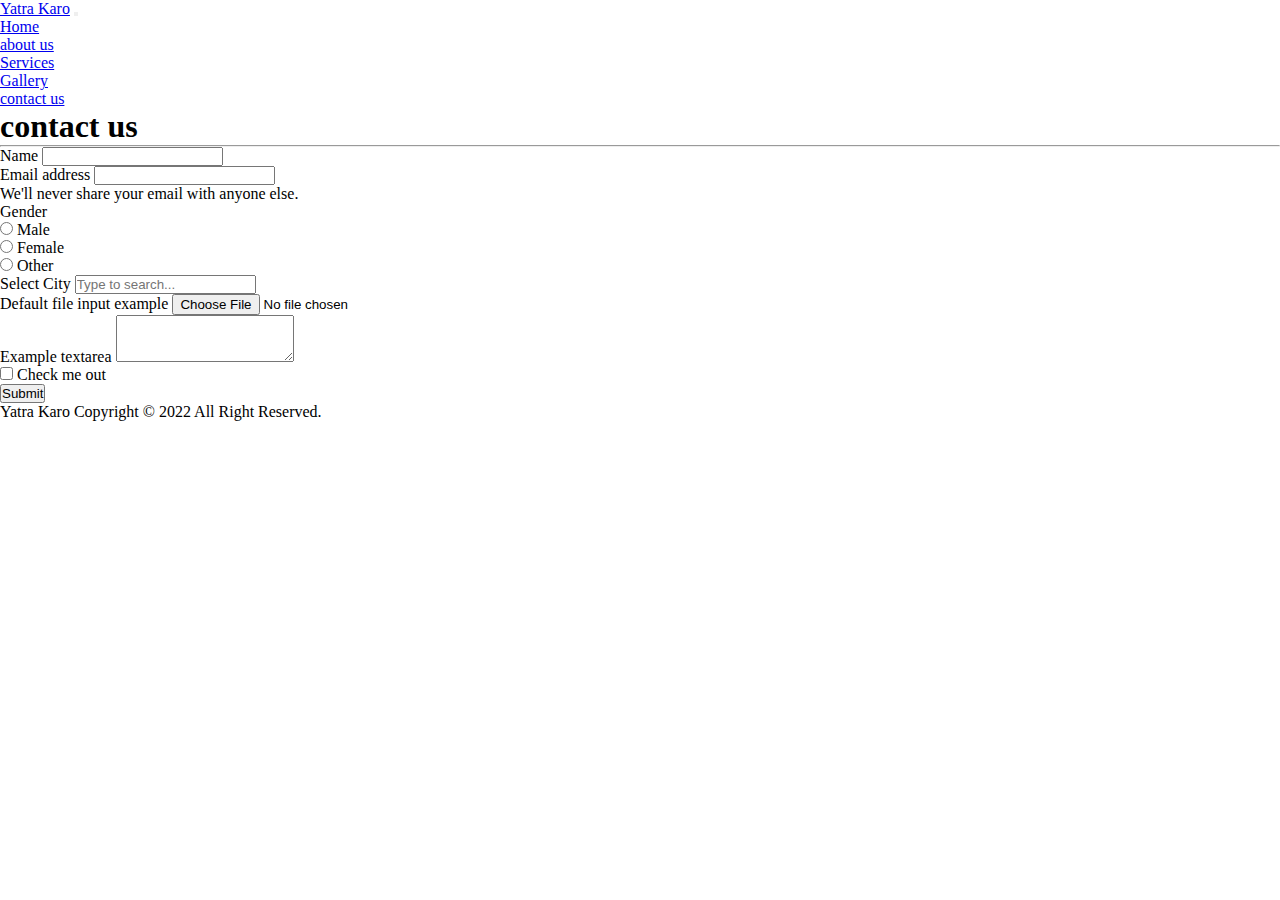
<file: contact.html>
<!DOCTYPE html>
<html lang="en">

<head>
    <meta charset="UTF-8">
    <meta http-equiv="X-UA-Compatible" content="IE=edge">
    <meta name="viewport" content="width=device-width, initial-scale=1.0">
    <title>Document</title>


    <!-- bootstrap css -->
    <link href="https://cdn.jsdelivr.net/npm/bootstrap@5.2.0-beta1/dist/css/bootstrap.min.css" rel="stylesheet"
        integrity="sha384-0evHe/X+R7YkIZDRvuzKMRqM+OrBnVFBL6DOitfPri4tjfHxaWutUpFmBp4vmVor" crossorigin="anonymous">

    <!-- css -->

    <link rel="stylesheet" href="style.css">
</head>

<body>

    <nav class="navbar navbar-expand-lg navbar-light bg-light">
        <div class="container-fluid">
            <a class="navbar-brand" href="./index.html">Yatra Karo</a>

            <button class="navbar-toggler" type="button" data-bs-toggle="collapse"
                data-bs-target="#navbarSupportedContent" aria-controls="navbarSupportedContent" aria-expanded="false"
                aria-label="Toggle navigation">
                <span class="navbar-toggler-icon"></span>
            </button>
            <div class="collapse navbar-collapse" id="navbarSupportedContent">
                <ul class="navbar-nav ms-auto mb-2 mb-lg-0">
                    <li class="nav-item">
                        <a class="nav-link active" aria-current="page" href="./index.html">Home</a>
                    </li>
                    <li class="nav-item">
                        <a class="nav-link text-capitalize" href="./about.html">about us</a>
                    </li>
                    <li class="nav-item ">
                        <a class="nav-link" href="./service.html">
                            Services
                        </a>

                    </li>
                    <li class="nav-item">
                        <a class="nav-link text-capitalize" href="gallery.html">Gallery</a>
                    </li>
                    <li class="nav-item">
                        <a class="nav-link text-capitalize" href="contact.html">contact us</a>
                    </li>
                </ul>

            </div>
        </div>
    </nav>
    <!-- =============== Contact Us Section ============  -->



    <section class="contact my-5 ">
        <div class="contact-text">
            <h1 class="text-center text-capitalize display-5">contact us</h1>
            <hr class="mx-auto w-25" />
        </div>
        <div class="container">
            <div class="row">
                <div class="col-12 col-xxl-6 col-md-6 mx-auto">
                    <form>
                        <div class="mb-3">
                            <label for="nameInput" class="form-label">Name</label>
                            <input type="text" class="form-control" id="nameInput">
                        </div>
                        <div class=" mb-3">
                            <label for="exampleInputEmail1" class="form-label">Email address</label>
                            <input type="email" class="form-control" id="exampleInputEmail1"
                                aria-describedby="emailHelp">
                            <div id="emailHelp" class="form-text">We'll never share your email with anyone else.</div>
                        </div>


                        <div class="mb-3">
                            <label class="pe-4">Gender</label>
                            <div class="form-check form-check-inline">
                                <input class="form-check-input" type="radio" name="inlineRadioOptions" id="inlineRadio1"
                                    value="option1">
                                <label class="form-check-label" for="inlineRadio1">Male</label>
                            </div>
                            <div class="form-check form-check-inline">
                                <input class="form-check-input" type="radio" name="inlineRadioOptions" id="inlineRadio2"
                                    value="option2">
                                <label class="form-check-label" for="inlineRadio2">Female</label>
                            </div>
                            <div class="form-check form-check-inline">
                                <input class="form-check-input" type="radio" name="inlineRadioOptions" id="inlineRadio3"
                                    value="option2">
                                <label class="form-check-label" for="inlineRadio3">Other</label>
                            </div>

                        </div>

                        <div class="mb-3">
                            <label for="exampleDataList" class="form-label">Select City</label>
                            <input class="form-control" list="datalistOptions" id="exampleDataList"
                                placeholder="Type to search...">
                            <datalist id="datalistOptions">
                                <option value="San Francisco">
                                <option value="Kerala">
                                <option value="Goa">
                                <option value="Los Angeles">
                                <option value="Mumbai">
                            </datalist>
                        </div>
                        <div class="mb-3">
                            <label for="formFile" class="form-label">Default file input example</label>
                            <input class="form-control" type="file" id="formFile">
                        </div>
                        <div class="mb-3">
                            <label for="exampleFormControlTextarea1" class="form-label">Example textarea</label>
                            <textarea class="form-control" id="exampleFormControlTextarea1" rows="3"></textarea>
                        </div>


                        <div class="mb-3 form-check">
                            <input type="checkbox" class="form-check-input" id="exampleCheck1">
                            <label class="form-check-label" for="exampleCheck1">Check me out</label>
                        </div>

                        <button type="submit" class="btn btn-primary">Submit</button>
                    </form>
                </div>
            </div>
        </div>
    </section>
    <footer class="bg-dark text-white text-center p-2">
        <p class=" mb-0">Yatra Karo Copyright &copy; 2022 All Right Reserved.</p>
    </footer>



    <!-- Footer Section End  -->

    <!-- Option 2: Separate Popper and Bootstrap JS -->

    <script src="https://cdn.jsdelivr.net/npm/@popperjs/core@2.9.2/dist/umd/popper.min.js"
        integrity="sha384-IQsoLXl5PILFhosVNubq5LC7Qb9DXgDA9i+tQ8Zj3iwWAwPtgFTxbJ8NT4GN1R8p"
        crossorigin="anonymous"></script>
    <script src="https://cdn.jsdelivr.net/npm/bootstrap@5.0.2/dist/js/bootstrap.min.js"
        integrity="sha384-cVKIPhGWiC2Al4u+LWgxfKTRIcfu0JTxR+EQDz/bgldoEyl4H0zUF0QKbrJ0EcQF"
        crossorigin="anonymous"></script>

    <!-- ToolTip Script  -->
    <script>
        const tooltipTriggerList = document.querySelectorAll('[data-bs-toggle="tooltip"]')
        const tooltipList = [...tooltipTriggerList].map(tooltipTriggerEl => new bootstrap.Tooltip(tooltipTriggerEl))
    </script>
    <!-- end  -->
</body>

</html>
</file>
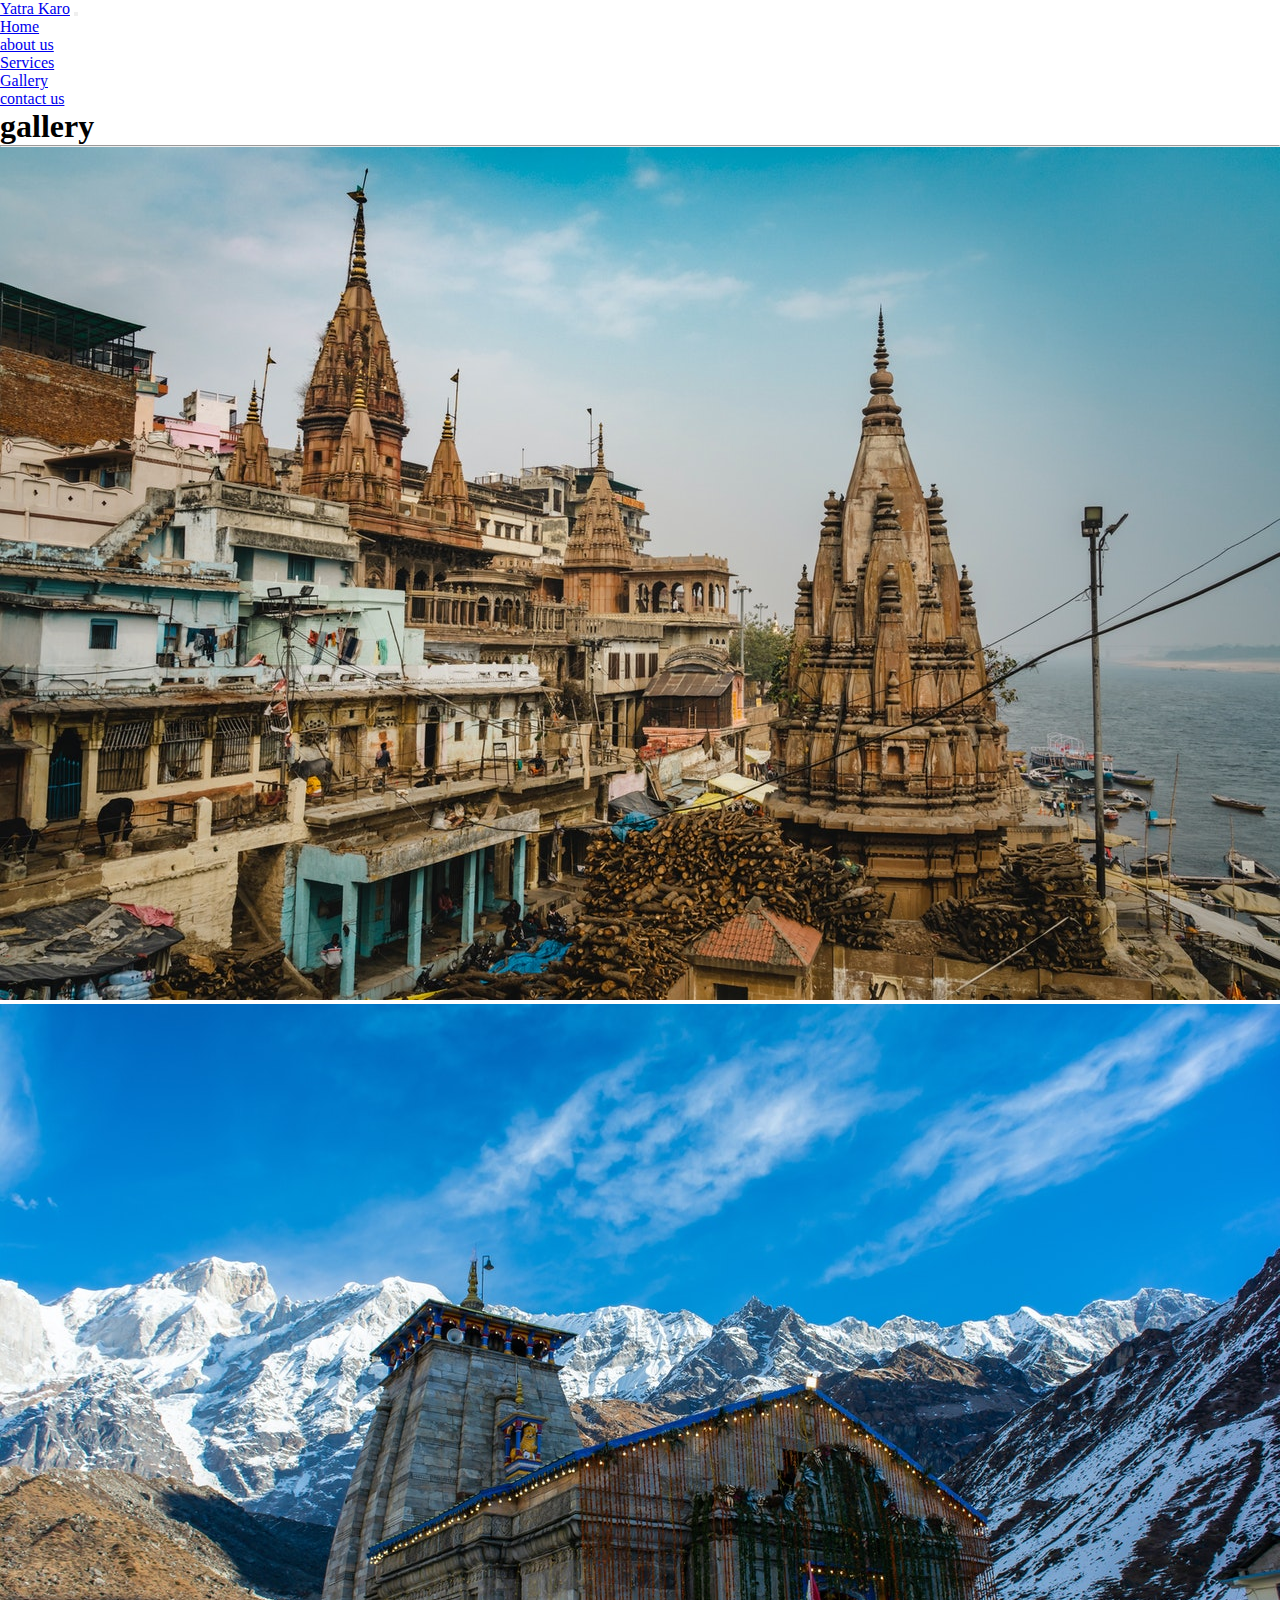
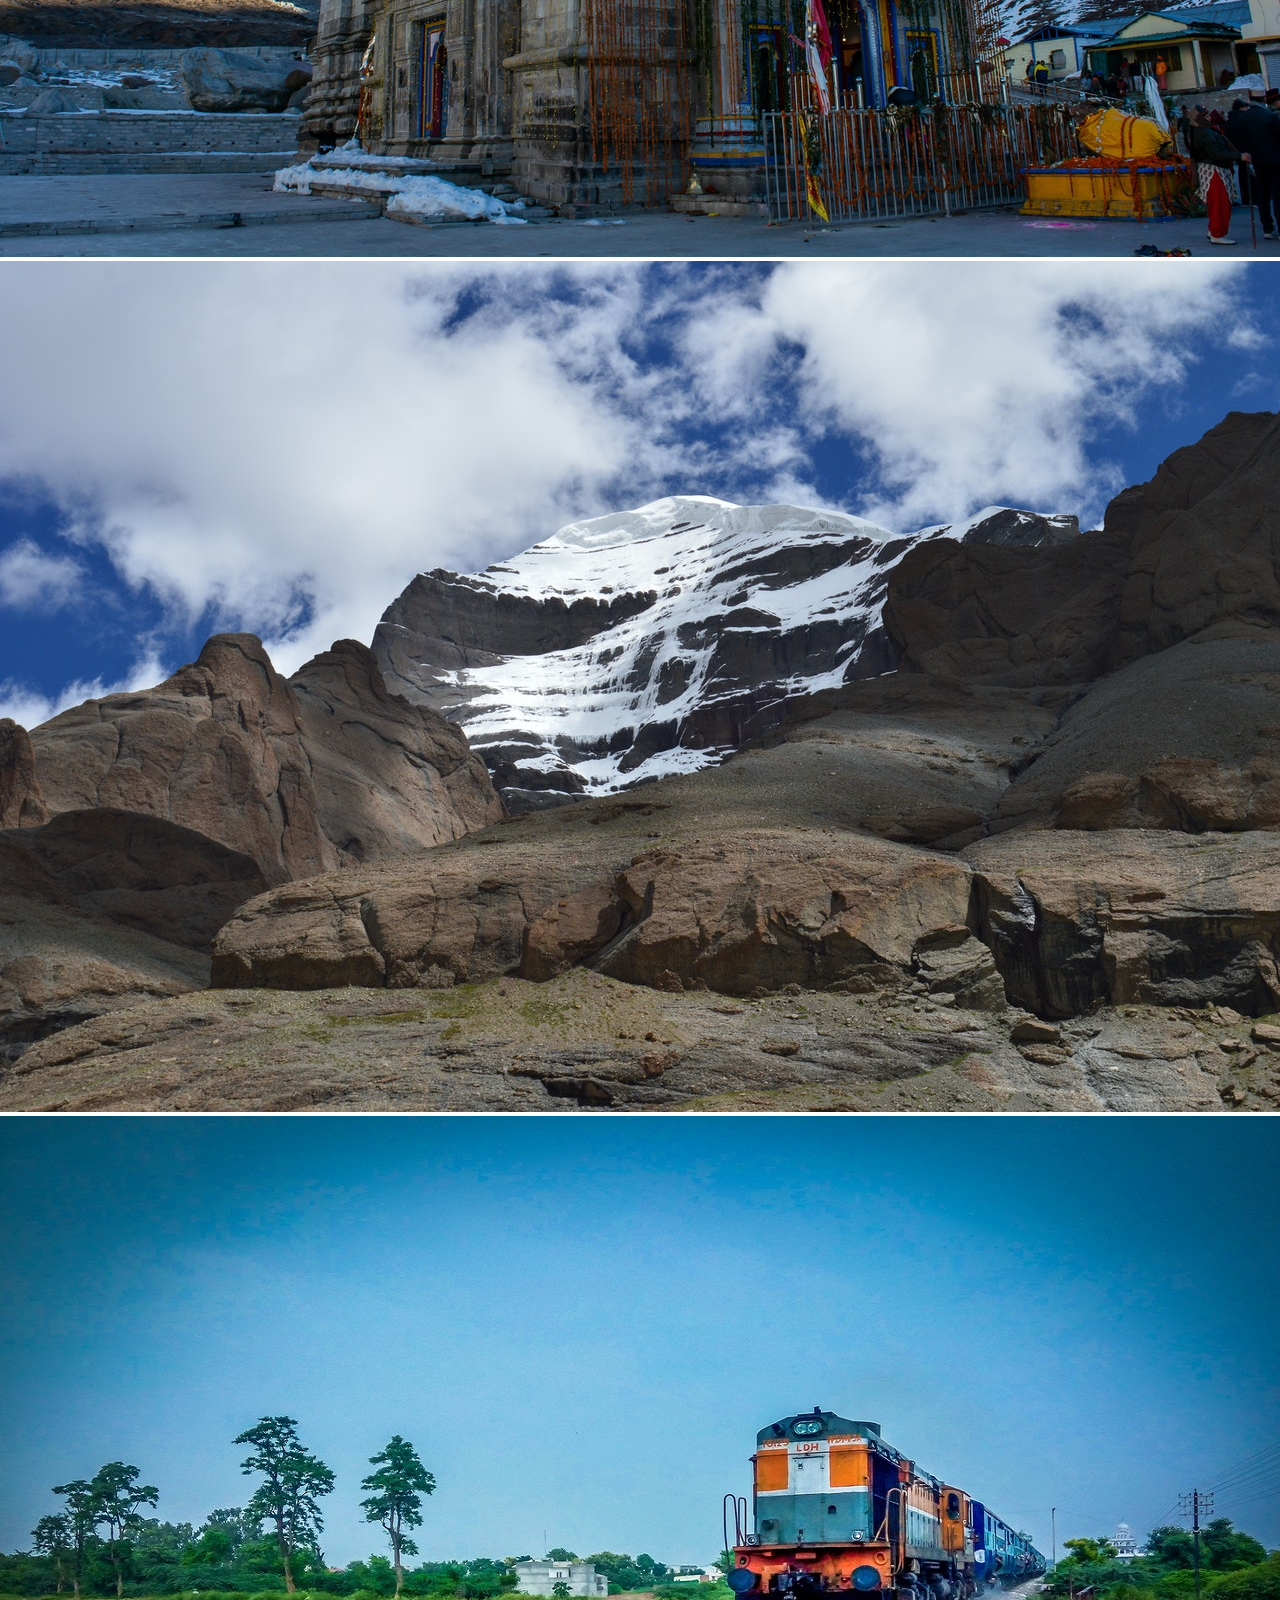
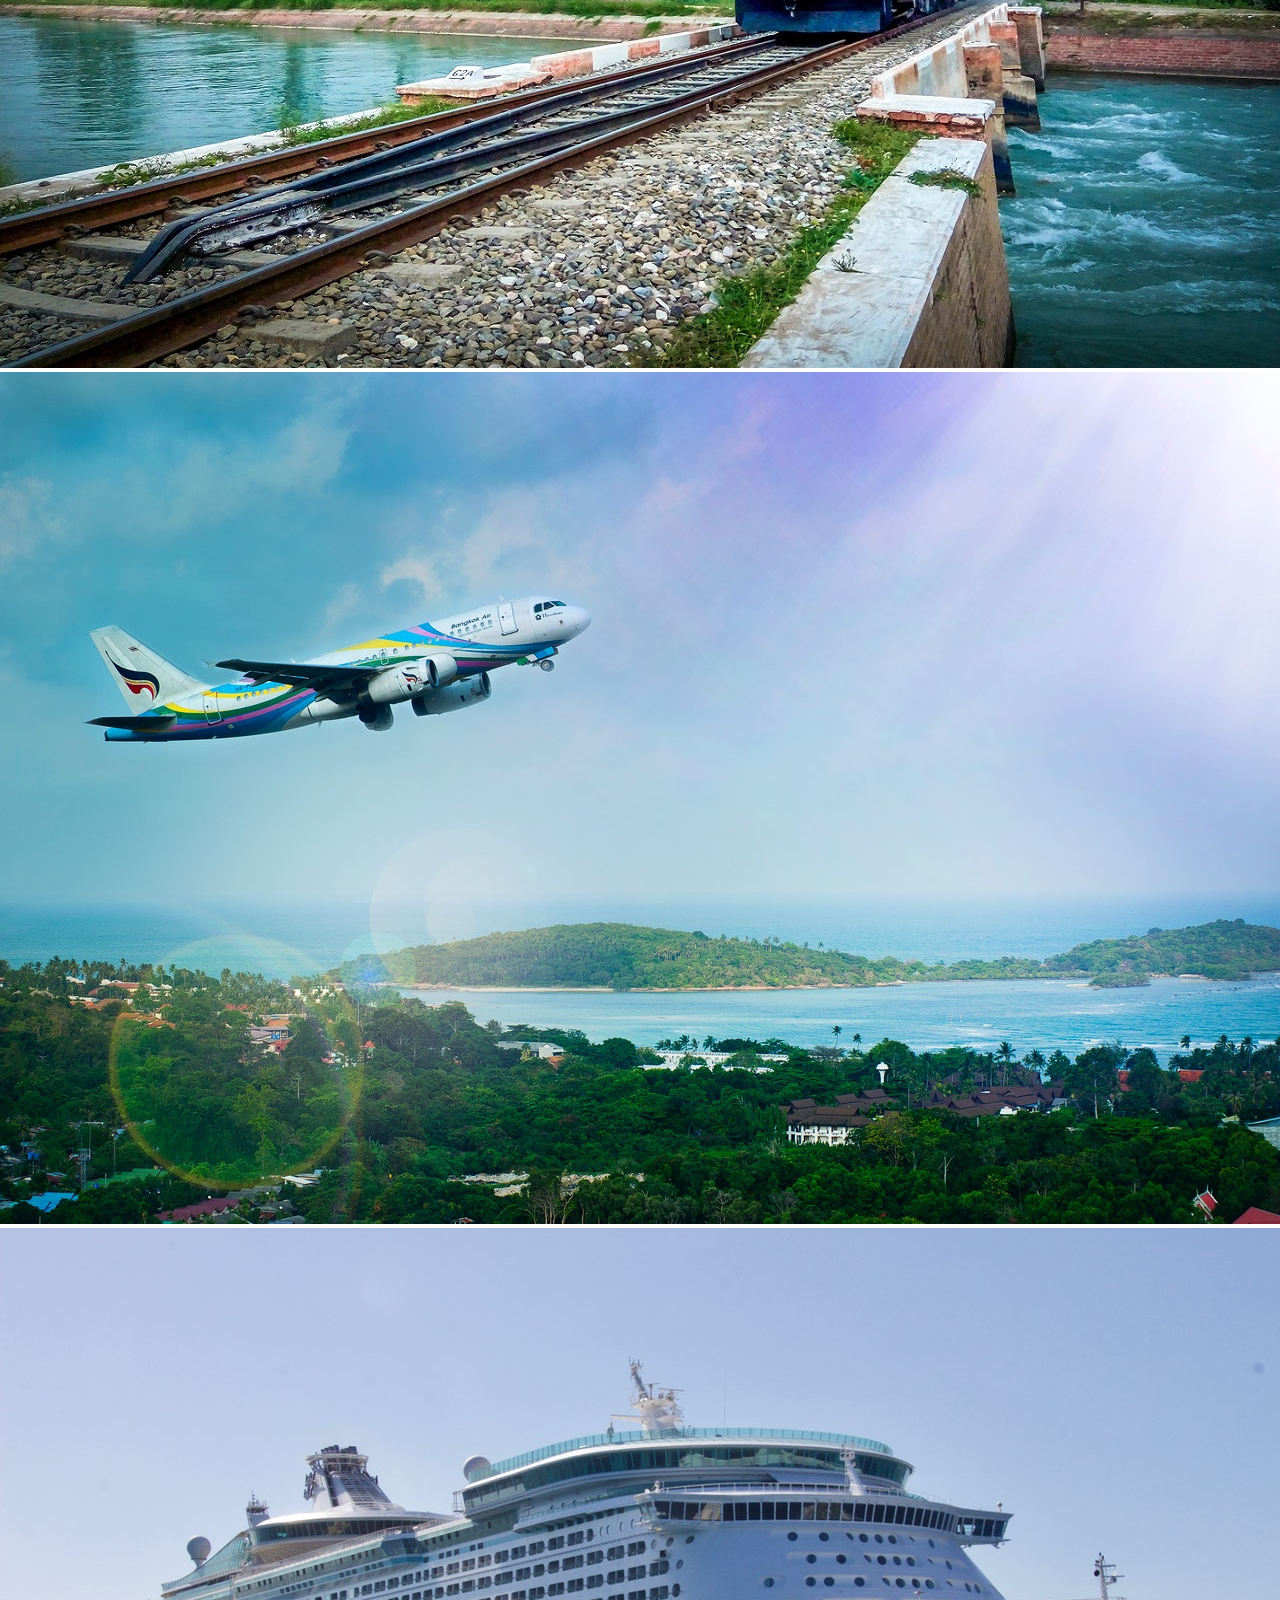
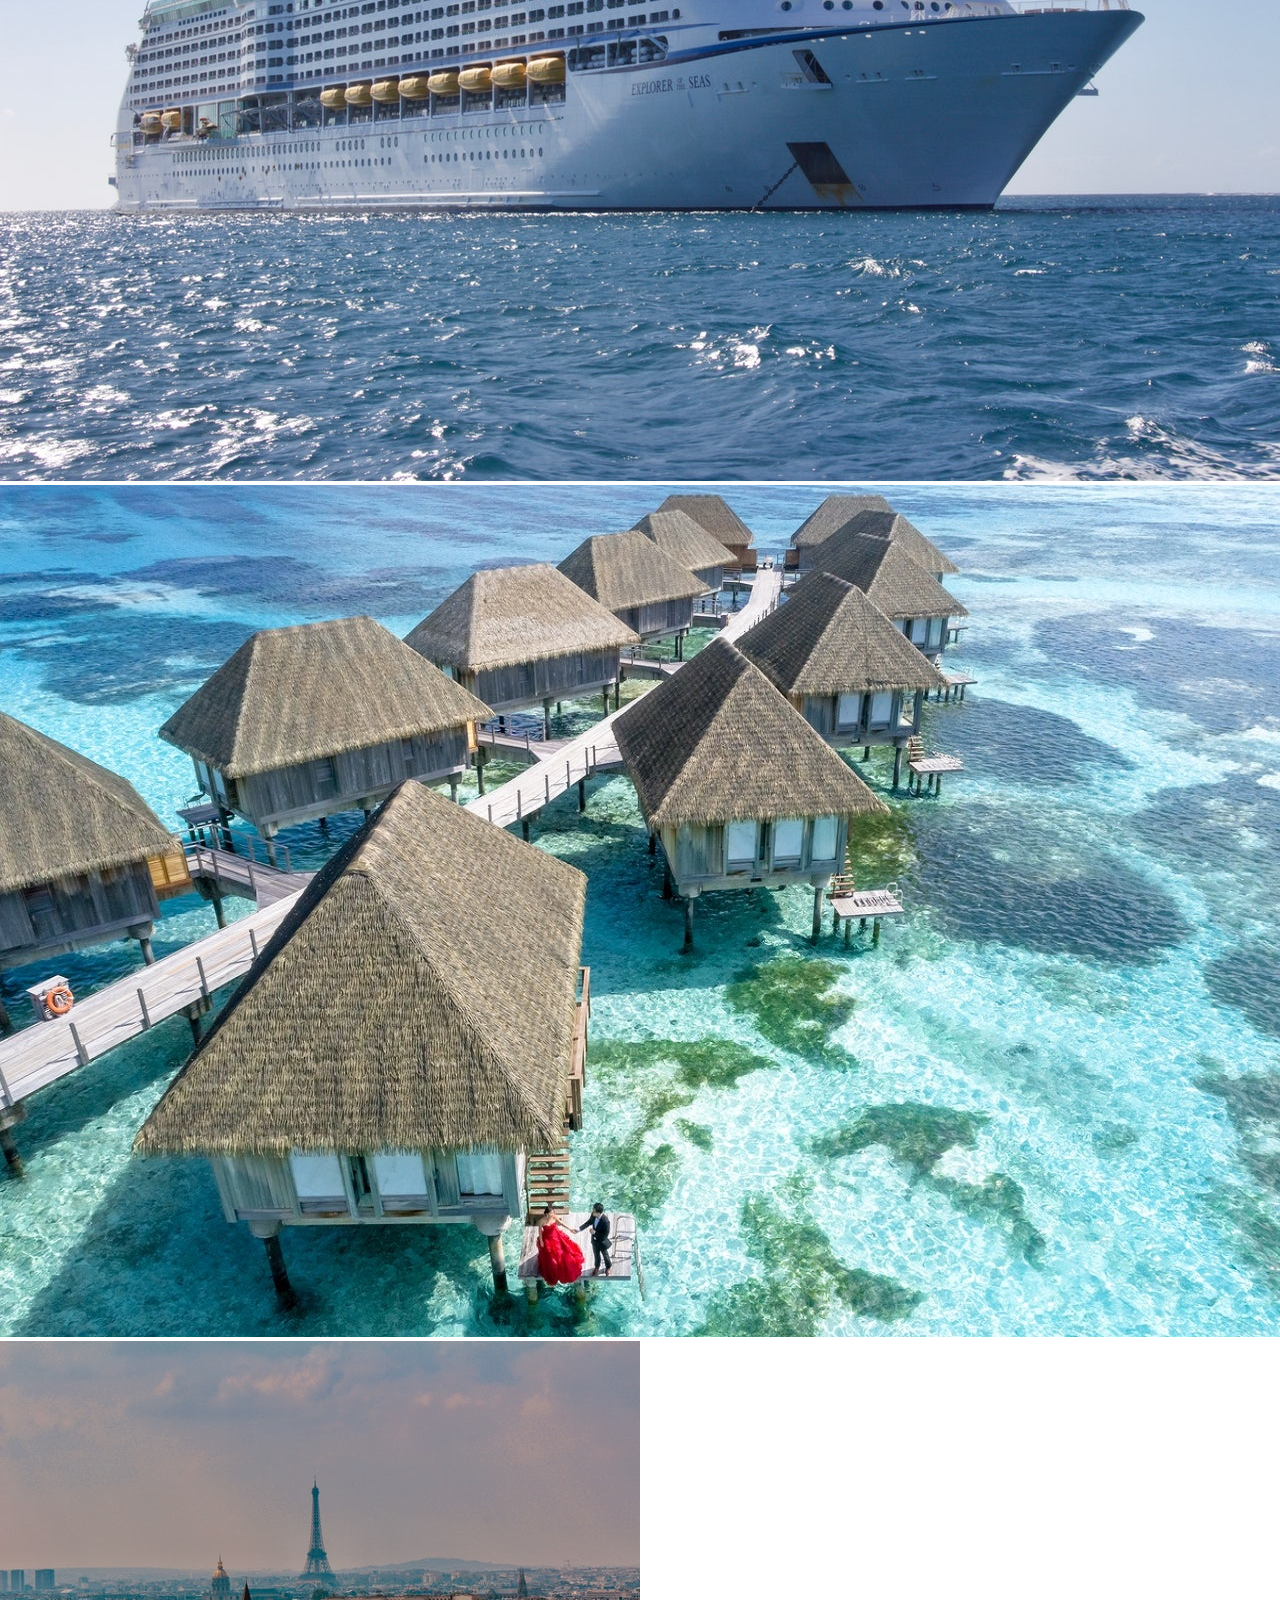
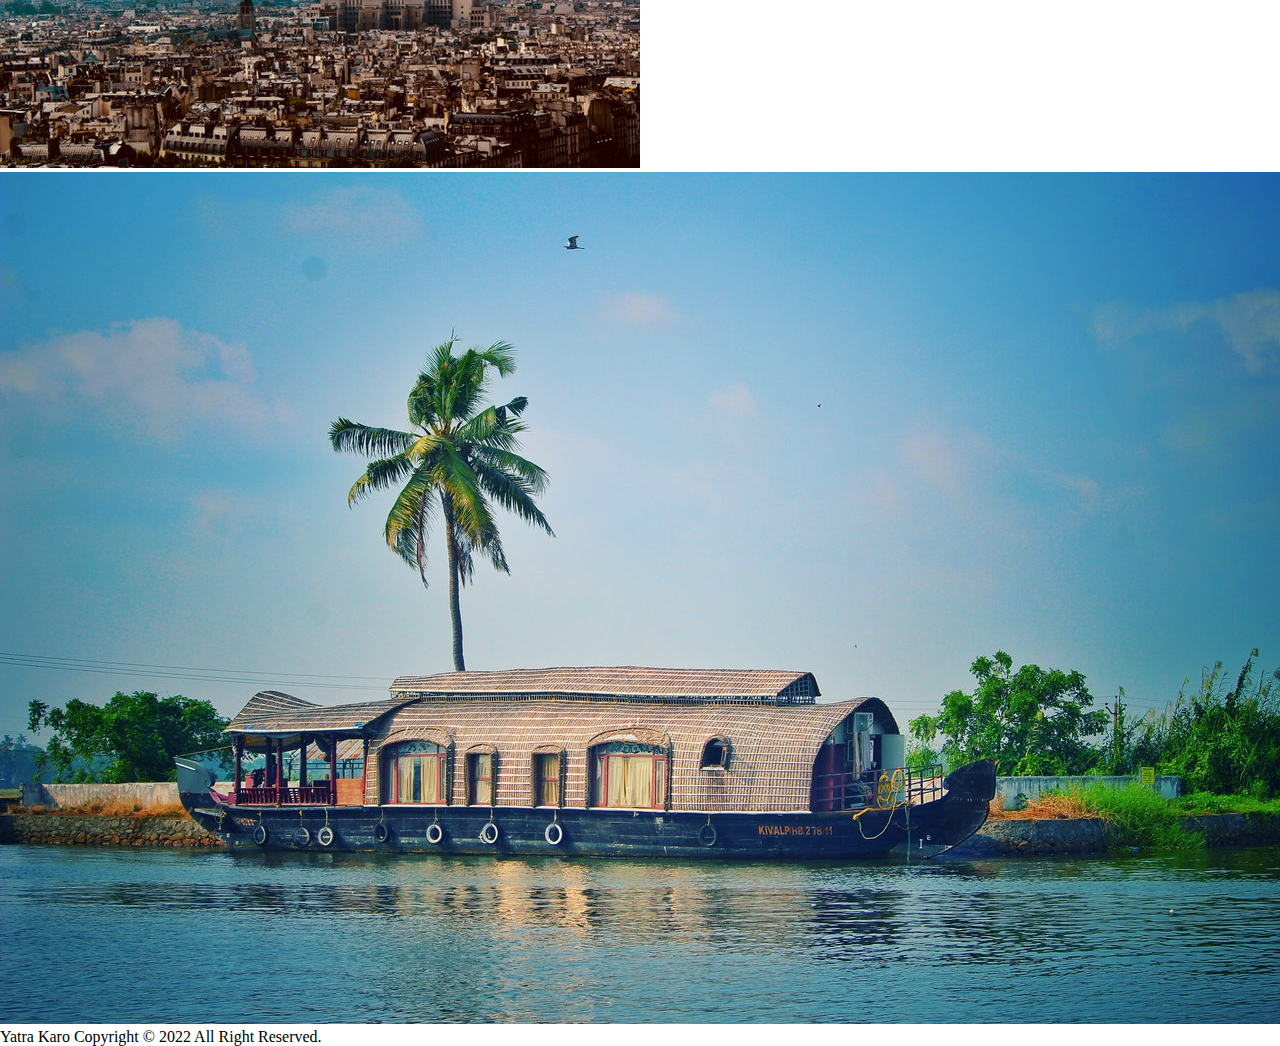
<file: gallery.html>
<!DOCTYPE html>
<html lang="en">

<head>
    <meta charset="UTF-8">
    <meta http-equiv="X-UA-Compatible" content="IE=edge">
    <meta name="viewport" content="width=device-width, initial-scale=1.0">
    <title>Document</title>
    <!-- css -->

    <link rel="stylesheet" href="style.css">

    <!-- bootstrap css -->
    <link href="https://cdn.jsdelivr.net/npm/bootstrap@5.0.2/dist/css/bootstrap.min.css" rel="stylesheet"
        integrity="sha384-EVSTQN3/azprG1Anm3QDgpJLIm9Nao0Yz1ztcQTwFspd3yD65VohhpuuCOmLASjC" crossorigin="anonymous">
</head>

<body>

    <nav class="navbar navbar-expand-lg navbar-light bg-light">
        <div class="container-fluid">
            <a class="navbar-brand" href="./index.html">Yatra Karo</a>

            <button class="navbar-toggler" type="button" data-bs-toggle="collapse"
                data-bs-target="#navbarSupportedContent" aria-controls="navbarSupportedContent" aria-expanded="false"
                aria-label="Toggle navigation">
                <span class="navbar-toggler-icon"></span>
            </button>
            <div class="collapse navbar-collapse" id="navbarSupportedContent">
                <ul class="navbar-nav ms-auto mb-2 mb-lg-0">
                    <li class="nav-item">
                        <a class="nav-link active" aria-current="page" href="./index.html">Home</a>
                    </li>
                    <li class="nav-item">
                        <a class="nav-link text-capitalize" href="./about.html">about us</a>
                    </li>
                    <li class="nav-item ">
                        <a class="nav-link" href="./service.html">
                            Services
                        </a>

                    </li>
                    <li class="nav-item">
                        <a class="nav-link text-capitalize" href="gallery.html">Gallery</a>
                    </li>
                    <li class="nav-item">
                        <a class="nav-link text-capitalize" href="contact.html">contact us</a>
                    </li>
                </ul>

            </div>
        </div>
    </nav>
    <!--========== Gallery Section Starts Here ========================  -->


    <section class="gallery pt-5">
        <div class="gallery-text">
            <h1 class="text-center text-capitalize display-4">gallery</h1>
            <hr class="mx-auto w-25" />
        </div>

        <!-- grid -->

        <div class="container">

            <!-- Row  -->

            <div class="row mt-5 gy-2">

                <!-- img 1 -->
                <div class="col-10 col-md-4 col-xxl-4 mx-auto">
                    <figure>
                        <img src="./images/C-3.jpg" class="img-fluid" alt="gallery img">
                    </figure>
                </div>

                <!-- end -->

                <!-- img 2 -->
                <div class="col-10 col-md-4 col-xxl-4 mx-auto">
                    <figure>
                        <img src="./images/C-1.jpg" class="img-fluid" alt="gallery img">
                    </figure>
                </div>

                <!-- end -->


                <!-- img 3 -->
                <div class="col-10 col-md-4 col-xxl-4 mx-auto">
                    <figure>
                        <img src="./images/C-2.jpg" class="img-fluid" alt="gallery img">
                    </figure>
                </div>

                <!-- end -->


                <!-- img 4 -->
                <div class="col-10 col-md-4 col-xxl-4 mx-auto">
                    <figure>
                        <img src="./images/g-3.jpg" class="img-fluid " alt="gallery img">
                    </figure>
                </div>

                <!-- end -->

                <!-- img 5-->
                <div class="col-10 col-md-4 col-xxl-4 mx-auto">
                    <figure>
                        <img src="./images/g-6.jpg" class=" img-fluid " alt="gallery img">
                    </figure>
                </div>

                <!-- end -->


                <!-- img 6 -->
                <div class="col-10 col-md-4 col-xxl-4 mx-auto">
                    <figure>
                        <img src="./images/g-4.jpg" class="img-fluid " alt="gallery img">
                    </figure>
                </div>

                <!-- end -->





                <!-- img 7 -->
                <div class="col-10 col-md-4 col-xxl-4 mx-auto">
                    <figure>
                        <img src="./images/g-5.jpg" class="img-fluid " alt="gallery img">
                    </figure>
                </div>

                <!-- end -->

                <!-- img 8-->
                <div class="col-10 col-md-4 col-xxl-4 mx-auto">
                    <figure>
                        <img src="./images/g-1.jpg" class="img-fluid " alt="gallery img">
                    </figure>
                </div>

                <!-- end -->


                <!-- img 9 -->

                <div class="col-10 col-md-4 col-xxl-4 mx-auto">
                    <figure>
                        <img src="./images/g-2.jpg" class="img-fluid" alt="gallery img">
                    </figure>
                </div>

                <!-- end -->
            </div>





        </div>


    </section>


    <!-- Gallery Section End  -->

    <footer class="bg-dark text-white text-center p-2">
        <p class=" mb-0">Yatra Karo Copyright &copy; 2022 All Right Reserved.</p>
    </footer>



    <!-- Footer Section End  -->

    <!-- Option 2: Separate Popper and Bootstrap JS -->

    <script src="https://cdn.jsdelivr.net/npm/@popperjs/core@2.9.2/dist/umd/popper.min.js"
        integrity="sha384-IQsoLXl5PILFhosVNubq5LC7Qb9DXgDA9i+tQ8Zj3iwWAwPtgFTxbJ8NT4GN1R8p"
        crossorigin="anonymous"></script>
    <script src="https://cdn.jsdelivr.net/npm/bootstrap@5.0.2/dist/js/bootstrap.min.js"
        integrity="sha384-cVKIPhGWiC2Al4u+LWgxfKTRIcfu0JTxR+EQDz/bgldoEyl4H0zUF0QKbrJ0EcQF"
        crossorigin="anonymous"></script>

    <!-- ToolTip Script  -->
    <script>
        const tooltipTriggerList = document.querySelectorAll('[data-bs-toggle="tooltip"]')
        const tooltipList = [...tooltipTriggerList].map(tooltipTriggerEl => new bootstrap.Tooltip(tooltipTriggerEl))
    </script>
    <!-- end  -->
</body>

</html>
</file>
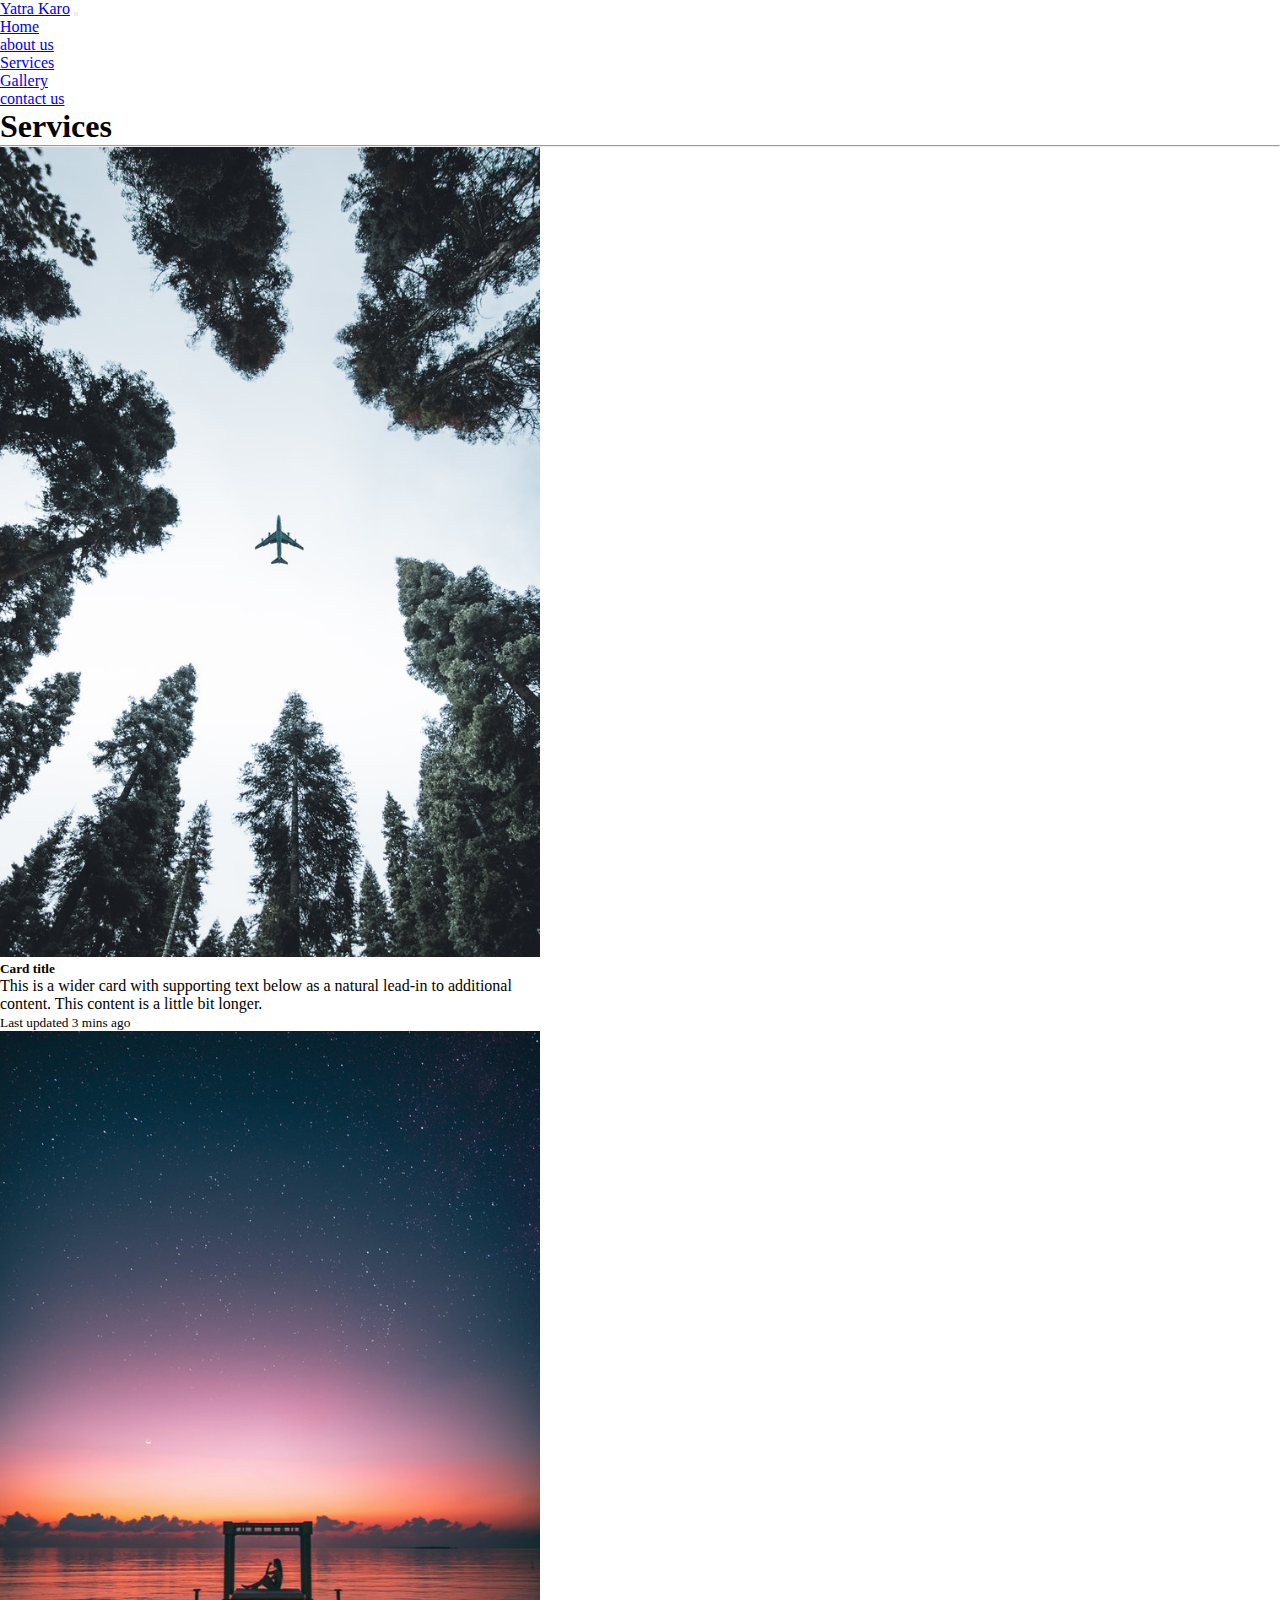
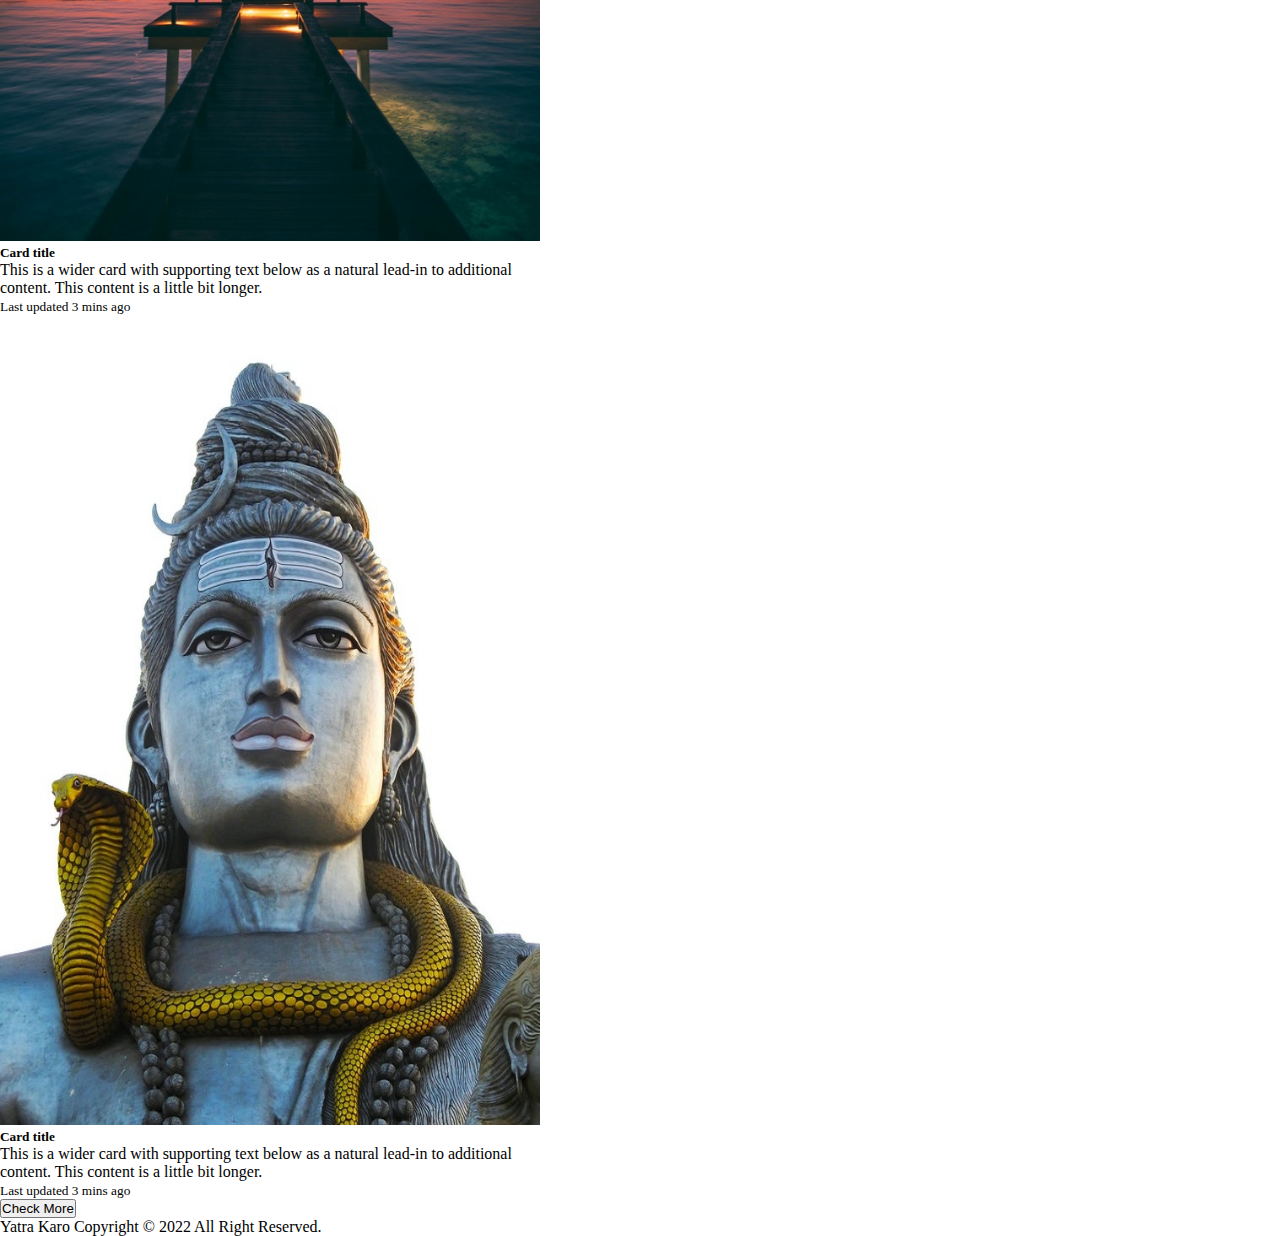
<file: service.html>
<!DOCTYPE html>
<html lang="en">

<head>
    <meta charset="UTF-8">
    <meta http-equiv="X-UA-Compatible" content="IE=edge">
    <meta name="viewport" content="width=device-width, initial-scale=1.0">
    <title>Document</title>
    <!-- css -->

    <link rel="stylesheet" href="style.css">

    <!-- bootstrap css -->
    <link href="https://cdn.jsdelivr.net/npm/bootstrap@5.0.2/dist/css/bootstrap.min.css" rel="stylesheet"
        integrity="sha384-EVSTQN3/azprG1Anm3QDgpJLIm9Nao0Yz1ztcQTwFspd3yD65VohhpuuCOmLASjC" crossorigin="anonymous">
</head>

<body>

    <nav class="navbar navbar-expand-lg navbar-light bg-light">
        <div class="container-fluid">
            <a class="navbar-brand" href="./index.html">Yatra Karo</a>

            <button class="navbar-toggler" type="button" data-bs-toggle="collapse"
                data-bs-target="#navbarSupportedContent" aria-controls="navbarSupportedContent" aria-expanded="false"
                aria-label="Toggle navigation">
                <span class="navbar-toggler-icon"></span>
            </button>
            <div class="collapse navbar-collapse" id="navbarSupportedContent">
                <ul class="navbar-nav ms-auto mb-2 mb-lg-0">
                    <li class="nav-item">
                        <a class="nav-link active" aria-current="page" href="./index.html">Home</a>
                    </li>
                    <li class="nav-item">
                        <a class="nav-link text-capitalize" href="./about.html">about us</a>
                    </li>
                    <li class="nav-item ">
                        <a class="nav-link" href="./service.html">
                            Services
                        </a>

                    </li>
                    <li class="nav-item">
                        <a class="nav-link text-capitalize" href="gallery.html">Gallery</a>
                    </li>
                    <li class="nav-item">
                        <a class="nav-link text-capitalize" href="contact.html">contact us</a>
                    </li>
                </ul>

            </div>
        </div>
    </nav>



    <!-- =============== Services Section ============  -->

    <section class="services my-5 bg-light pt-5">
        <div class="services-text">
            <h1 class="text-center text-capitalize display-4">Services</h1>
            <hr class="mx-auto w-25" />
        </div>

        <div class="container">
            <div class="row my-5">
                <div class="col-10 col-md-4 col-xxl-4 mx-auto">

                    <!-- card 1 -->
                    <div class="card mb-3" style="max-width: 540px;">
                        <div class="row ">
                            <div class="col-md-4">
                                <img src="./images/S-1.jpg" class="img-fluid rounded-start" alt="Foreign Trip">
                            </div>
                            <div class="col-md-8">
                                <div class="card-body">
                                    <h5 class="card-title">Card title</h5>
                                    <p class="card-text">This is a wider card with supporting text below as a natural
                                        lead-in to additional content. This content is a little bit longer.</p>
                                    <p class="card-text"><small class="text-muted">Last updated 3 mins ago</small></p>
                                </div>
                            </div>
                        </div>
                    </div>
                </div>
                <!--  -->

                <!-- card 2 -->
                <div class="col-10 col-md-4 col-xxl-4 mx-auto">
                    <div class="card mb-3" style="max-width: 540px;">
                        <div class="row">
                            <div class="col-md-4">
                                <img src="./images/S-2.jpg" class="img-fluid rounded-start" alt="Flight Ticket">
                            </div>
                            <div class="col-md-8">
                                <div class="card-body">
                                    <h5 class="card-title">Card title</h5>
                                    <p class="card-text">This is a wider card with supporting text below as a natural
                                        lead-in to additional content. This content is a little bit longer.</p>
                                    <p class="card-text"><small class="text-muted">Last updated 3 mins ago</small></p>
                                </div>
                            </div>
                        </div>
                    </div>
                </div>
                <!--  -->

                <!-- card 3 -->
                <div class="col-10 col-md-4 col-xxl-4 mx-auto">
                    <div class="card mb-3" style="max-width: 540px;">
                        <div class="row">
                            <div class="col-md-4">
                                <img src="./images/S-3.jpg" class="img-fluid rounded-start" alt="Char Dham Yatra">
                            </div>
                            <div class="col-md-8">
                                <div class="card-body">
                                    <h5 class="card-title">Card title</h5>
                                    <p class="card-text">This is a wider card with supporting text below as a natural
                                        lead-in to additional content. This content is a little bit longer.</p>
                                    <p class="card-text"><small class="text-muted">Last updated 3 mins ago</small></p>
                                </div>
                            </div>
                        </div>
                    </div>

                </div>


                <!--  -->

                <!--  Button colomn  -->
                <div class="col-12 text-center my-5">

                    <button type="button" class="btn btn-outline-info" data-bs-toggle="tooltip" data-bs-placement="top"
                        title="Our Services">
                        Check More
                    </button>
                </div>

                <!--  -->

            </div>

        </div>
    </section>


    <!-- Services Section End  -->


    <footer class="bg-dark text-white text-center p-2">
        <p class=" mb-0">Yatra Karo Copyright &copy; 2022 All Right Reserved.</p>
    </footer>



    <!-- Footer Section End  -->

    <!-- Option 2: Separate Popper and Bootstrap JS -->

    <script src="https://cdn.jsdelivr.net/npm/@popperjs/core@2.9.2/dist/umd/popper.min.js"
        integrity="sha384-IQsoLXl5PILFhosVNubq5LC7Qb9DXgDA9i+tQ8Zj3iwWAwPtgFTxbJ8NT4GN1R8p"
        crossorigin="anonymous"></script>
    <script src="https://cdn.jsdelivr.net/npm/bootstrap@5.0.2/dist/js/bootstrap.min.js"
        integrity="sha384-cVKIPhGWiC2Al4u+LWgxfKTRIcfu0JTxR+EQDz/bgldoEyl4H0zUF0QKbrJ0EcQF"
        crossorigin="anonymous"></script>

    <!-- ToolTip Script  -->
    <script>
        const tooltipTriggerList = document.querySelectorAll('[data-bs-toggle="tooltip"]')
        const tooltipList = [...tooltipTriggerList].map(tooltipTriggerEl => new bootstrap.Tooltip(tooltipTriggerEl))
    </script>
    <!-- end  -->
</body>

</html>
</file>
<file: style.css>
* {
  margin: 0;
  padding: 0;
  box-sizing: border-box;
}

/* carousel img style  */

.carousel-item {
  display: block;
  width: 100%;
  max-height: 90vh;
}

/* ========== About Section =========== */
.about-img {
  min-width: 100%;
  max-height: 340px;
}

/* end  */

/* ======= Services Section ======  */

.services img {
  max-width: 100%;
  min-height: 100%;
}

/* end  */

/* ======= Offer Section ======  */

.offer-bg {
  background: #a6dcef;
}

/* end  */
</file>
